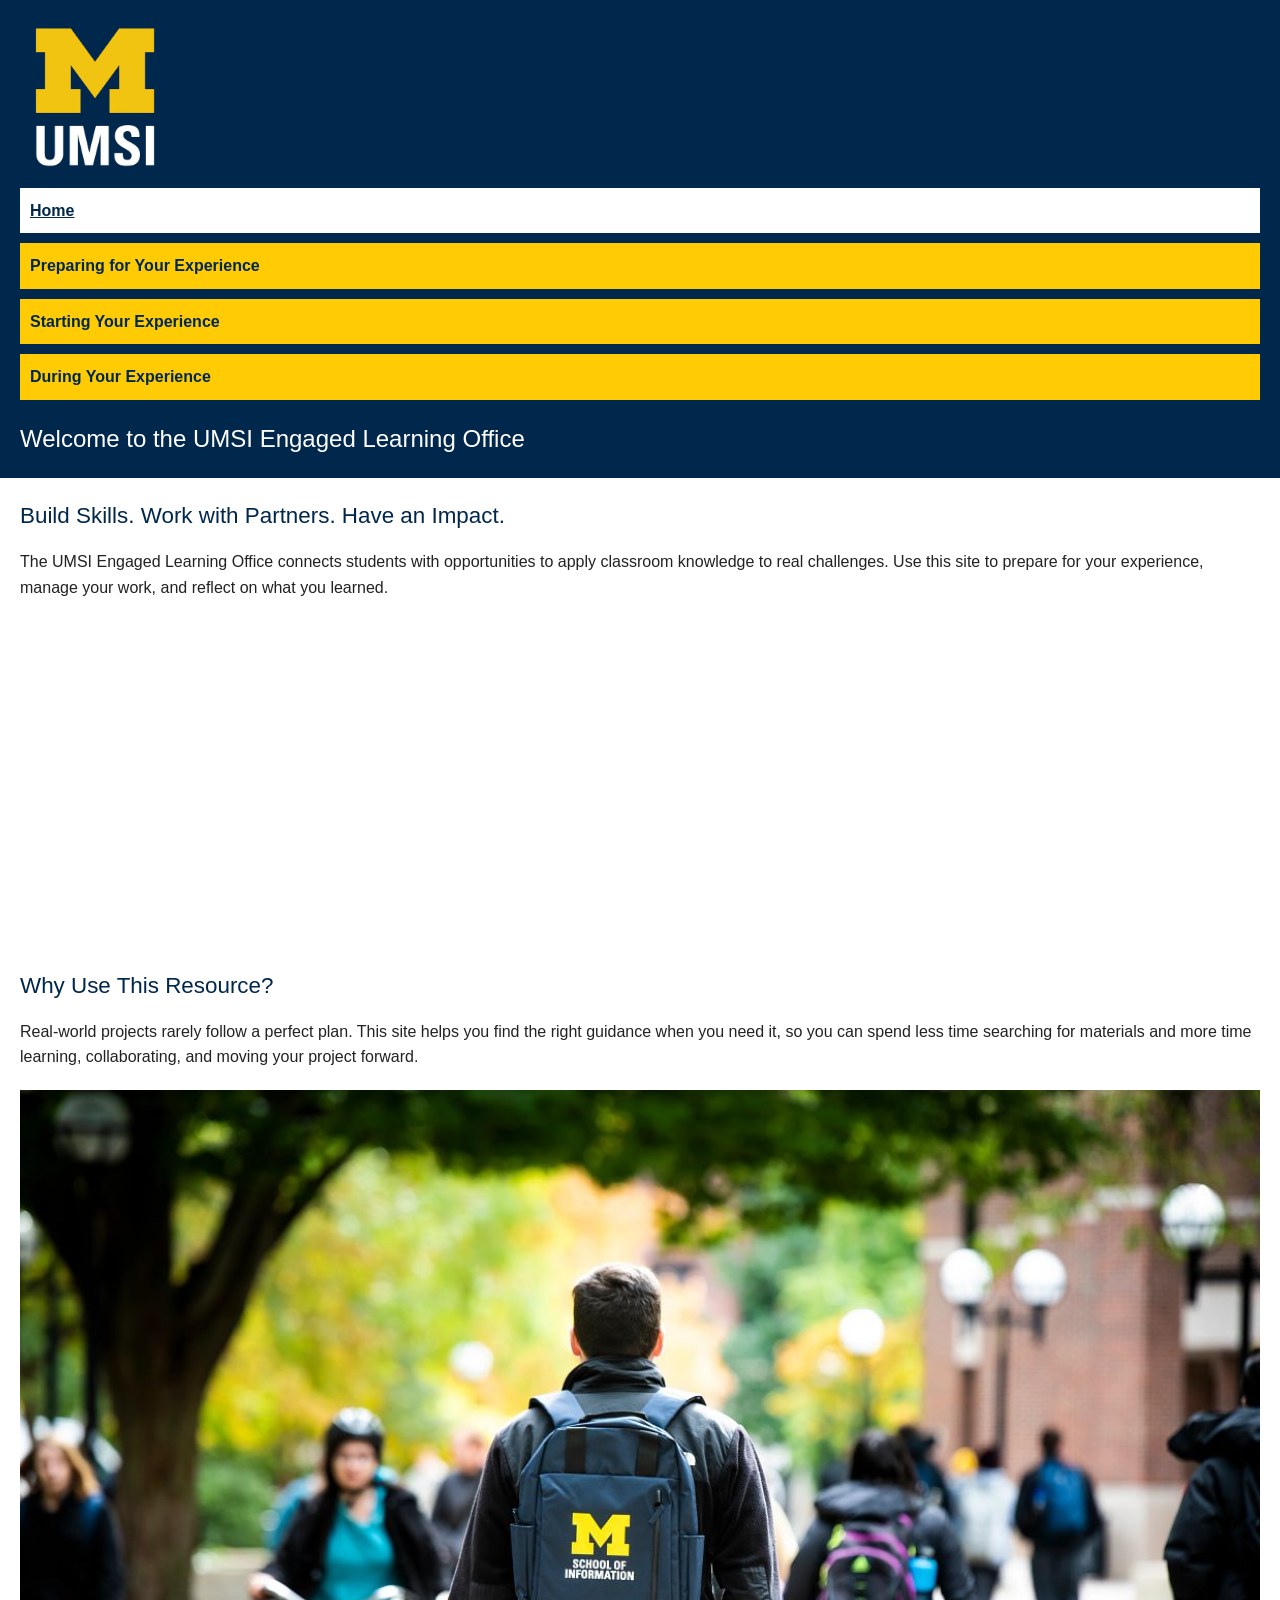
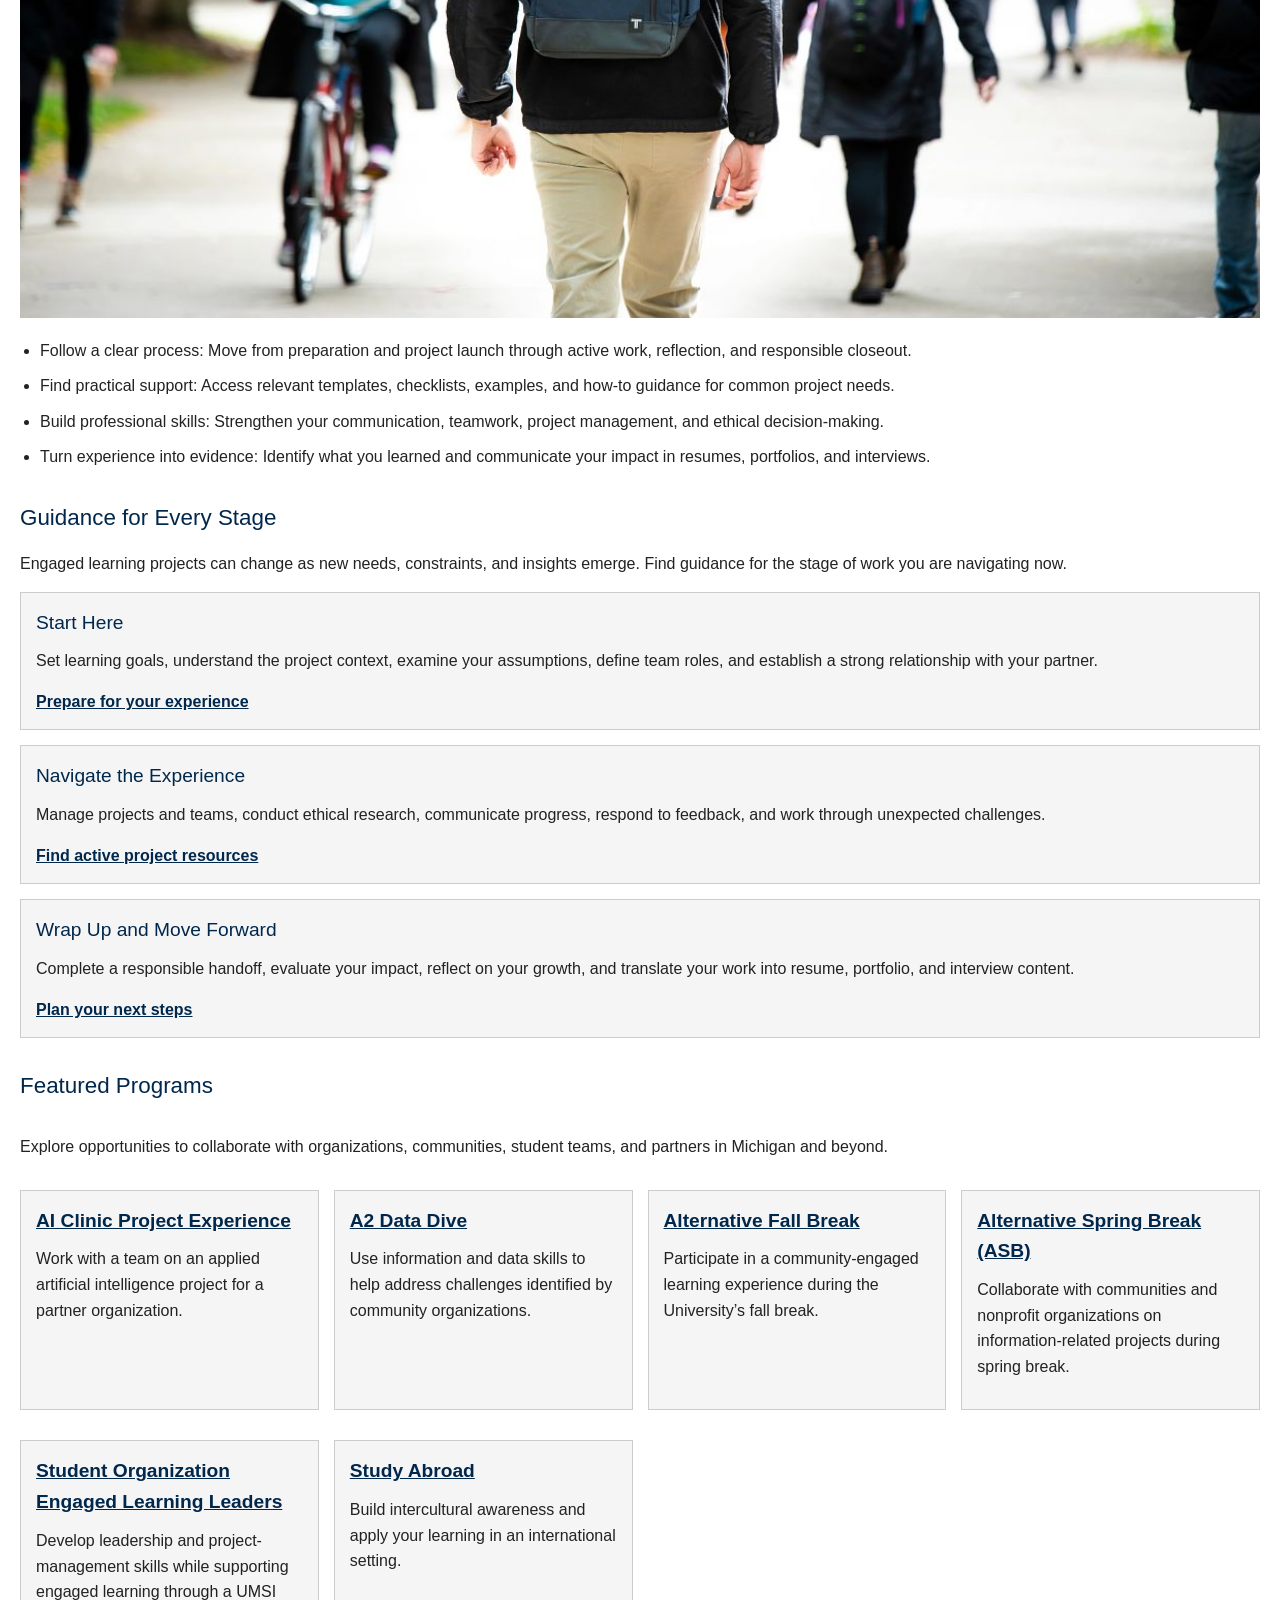
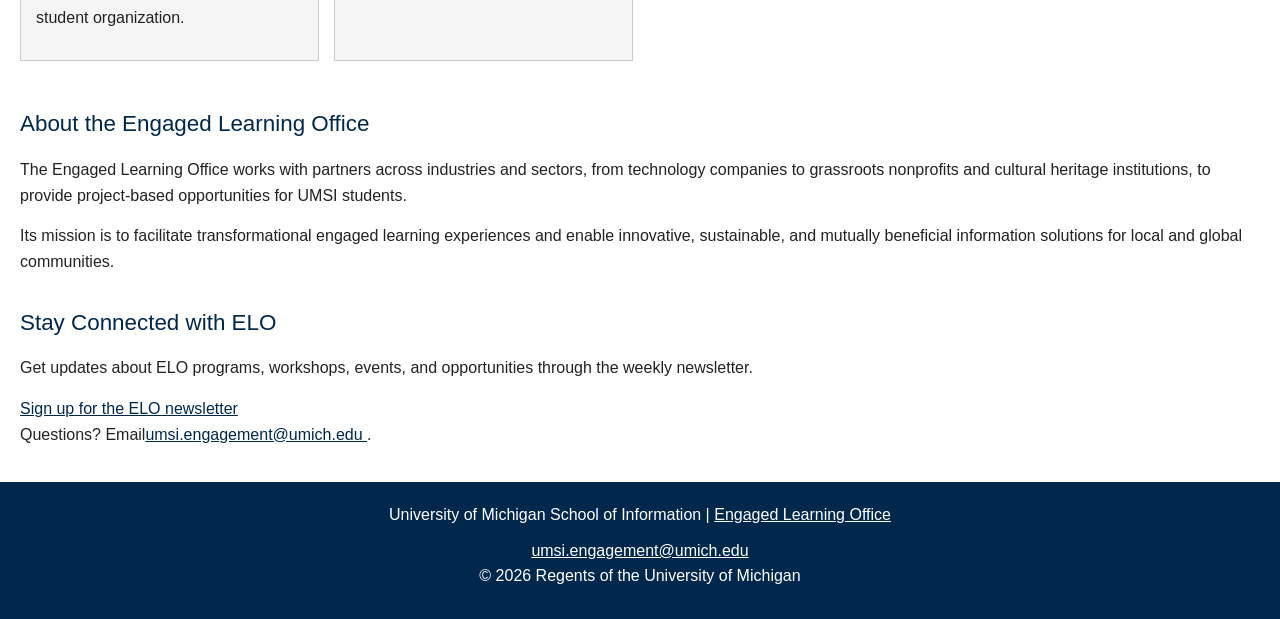
<file: index.html>
<!DOCTYPE html>
<html lang="en">
<head>
    <meta charset="UTF-8">
    <meta name="viewport" content="width=device-width, initial-scale=1.0">
    <title>Engaged Learning Resources | UMSI</title>
    <link rel="stylesheet" href="html5reset.css">
  <link rel="stylesheet" href="style.css">


</head>
<body>

    <header>
  <a href = "#main">Skip to Main Content</a>
        <img src="images/UMSI_signature_vertical_informal_solidblue.jpg" alt="UMSI Logo">
        <nav>
            <ul>
                <li><a href="index.html" class="active" aria-current="page">Home</a></li>
                <li><a href = "prep.html">Preparing for Your Experience</a></li>
                <li><a href="start.html">Starting Your Experience</a></li>
                <li><a href="during.html">During Your Experience</a></li>
            </ul>
        </nav>
    <h1>Welcome to the UMSI Engaged Learning Office</h1>

    </header>
    <main id="main">
    <section>
      <h2>Build Skills. Work with Partners. Have an Impact.</h2>
      <p>
       The UMSI Engaged Learning Office connects students with opportunities to apply classroom knowledge to real challenges. Use this site to prepare for your experience, manage your work, and reflect on what you learned.
      </p>

      <iframe width="560" height="315" src="https://www.youtube.com/embed/81ZO9RfIJEQ?si=tBp82YWZMl1u7CVS" title="UMSI informational video" allow="accelerometer; autoplay; clipboard-write; encrypted-media; gyroscope; picture-in-picture; web-share" referrerpolicy="strict-origin-when-cross-origin" allowfullscreen></iframe>

    </section>

<section>
    <h2>Why Use This Resource?</h2>

    <p>Real-world projects rarely follow a perfect plan. This site helps you find the right guidance when you need it, so you can spend less time searching for materials and more time learning, collaborating, and moving your project forward.
    </p>
        <img src="images/UMSI_CampusFall_UMSIBackpack_02.jpg" alt="A student wears a UMSI backpack in fall on the drag.">
    <ul>
        <li><strong>Follow a clear process:</strong> Move from preparation and project launch through active work, reflection, and responsible closeout.</li>
        <li><strong>Find practical support:</strong> Access relevant templates, checklists, examples, and how-to guidance for common project needs.</li>
        <li><strong>Build professional skills:</strong> Strengthen your communication, teamwork, project management, and ethical decision-making.</li>
        <li><strong>Turn experience into evidence:</strong> Identify what you learned and communicate your impact in resumes, portfolios, and interviews.</li>
    </ul>
</section>

 <section>
    <h2>Guidance for Every Stage</h2>
    <p>Engaged learning projects can change as new needs, constraints, and insights emerge. Find guidance for the stage of work you are navigating <strong>now.</strong></p>
    <article>
      <h3>Start Here</h3>
      <p>Set learning goals, understand the project context, examine your assumptions, define team roles, and establish a strong relationship with your partner.</p>
      <a href="prep.html">Prepare for your experience</a>
    </article>

    <article>
      <h3>Navigate the Experience</h3>
      <p>Manage projects and teams, conduct ethical research, communicate progress, respond to feedback, and work through unexpected challenges.</p>
      <a href="during.html">Find active project resources</a>
    </article>

    <article>
      <h3>Wrap Up and Move Forward</h3>
      <p>Complete a responsible handoff, evaluate your impact, reflect on your growth, and translate your work into resume, portfolio, and interview content.</p>
      <a href="https://www.si.umich.edu/programs/engaged-learning/about-engaged-learning-office">Plan your next steps</a>
    </article>
  </section>

   <section class="programs">
    <h2>Featured Programs</h2>
    <p>Explore opportunities to collaborate with organizations, communities, student teams, and partners in Michigan and beyond.</p>
    <article>
    <h3><a href="https://mcompass.umich.edu/_portal/tds-program-brochure?programid=12810">AI Clinic Project Experience</a></h3>
    <p>Work with a team on an applied artificial intelligence project for a partner organization.</p>
    </article>

    <article>
    <h3><a href="https://mcompass.umich.edu/_portal/tds-program-brochure?programid=12556">A2 Data Dive</a></h3>
    <p>Use information and data skills to help address challenges identified by community organizations.</p>
    </article>

     <article>
      <h3><a href="https://mcompass.umich.edu/_portal/tds-program-brochure?programid=11297">Alternative Fall Break</a></h3>
      <p>Participate in a community-engaged learning experience during the University’s fall break.</p>
    </article>

    <article>
      <h3><a href="https://mcompass.umich.edu/_portal/tds-program-brochure?programid=10621">Alternative Spring Break (ASB)</a></h3>
       <p>Collaborate with communities and nonprofit organizations on information-related projects during spring break.</p>
    </article>

    <article>
      <h3><a href="https://mcompass.umich.edu/_portal/tds-program-brochure?programid=12294">Student Organization Engaged Learning Leaders</a></h3>
       <p>Develop leadership and project-management skills while supporting engaged learning through a UMSI student organization.</p>
    </article>

    <article>
      <h3><a href="https://www.si.umich.edu/student-life/study-abroad">Study Abroad</a></h3>
      <p>Build intercultural awareness and apply your learning in an international setting. </p>
    </article>
   </section>
  <section>
    <h2>About the Engaged Learning Office</h2>
    <p>The Engaged Learning Office works with partners across industries and sectors, from technology companies to grassroots nonprofits and cultural heritage institutions, to provide project-based opportunities for UMSI students.</p>
    <p>Its mission is to facilitate transformational engaged learning experiences and enable innovative, sustainable, and mutually beneficial information solutions for local and global communities.</p>
  </section>
  <aside>
    <h2>Stay Connected with ELO</h2>
    <p>Get updates about ELO programs, workshops, events, and opportunities through the weekly newsletter.</p>
    <div>
       <a href="https://umsi.info/elo-newsletter"> Sign up for the ELO newsletter</a>
    </div>
    <p>Questions? Email<a href="mailto:umsi.engagement@umich.edu">umsi.engagement@umich.edu </a>.</p>
  </aside>


        <!-- Content taken & modified from UMGPT with the prompt, "Write me a webpage of intro content to help meet the following requirements - this is for the home page": and then pasted in the client objectives & project requirements"
        UMGPT. (2026). UMGPT ( GPT-5.6 Sol September 7th version) [Large language model]. -->
    </main>
    <footer>
        <p>University of Michigan School of Information | <a href="https://www.si.umich.edu/programs/engaged-learning/about-engaged-learning-office">Engaged Learning Office </a></p>
      <address>
        <a href="mailto:umsi.engagement@umich.edu">umsi.engagement@umich.edu</a>
      </address>
      <p>&copy; 2026 Regents of the University of Michigan</p>
    </footer>
</body>
</html>
</file>
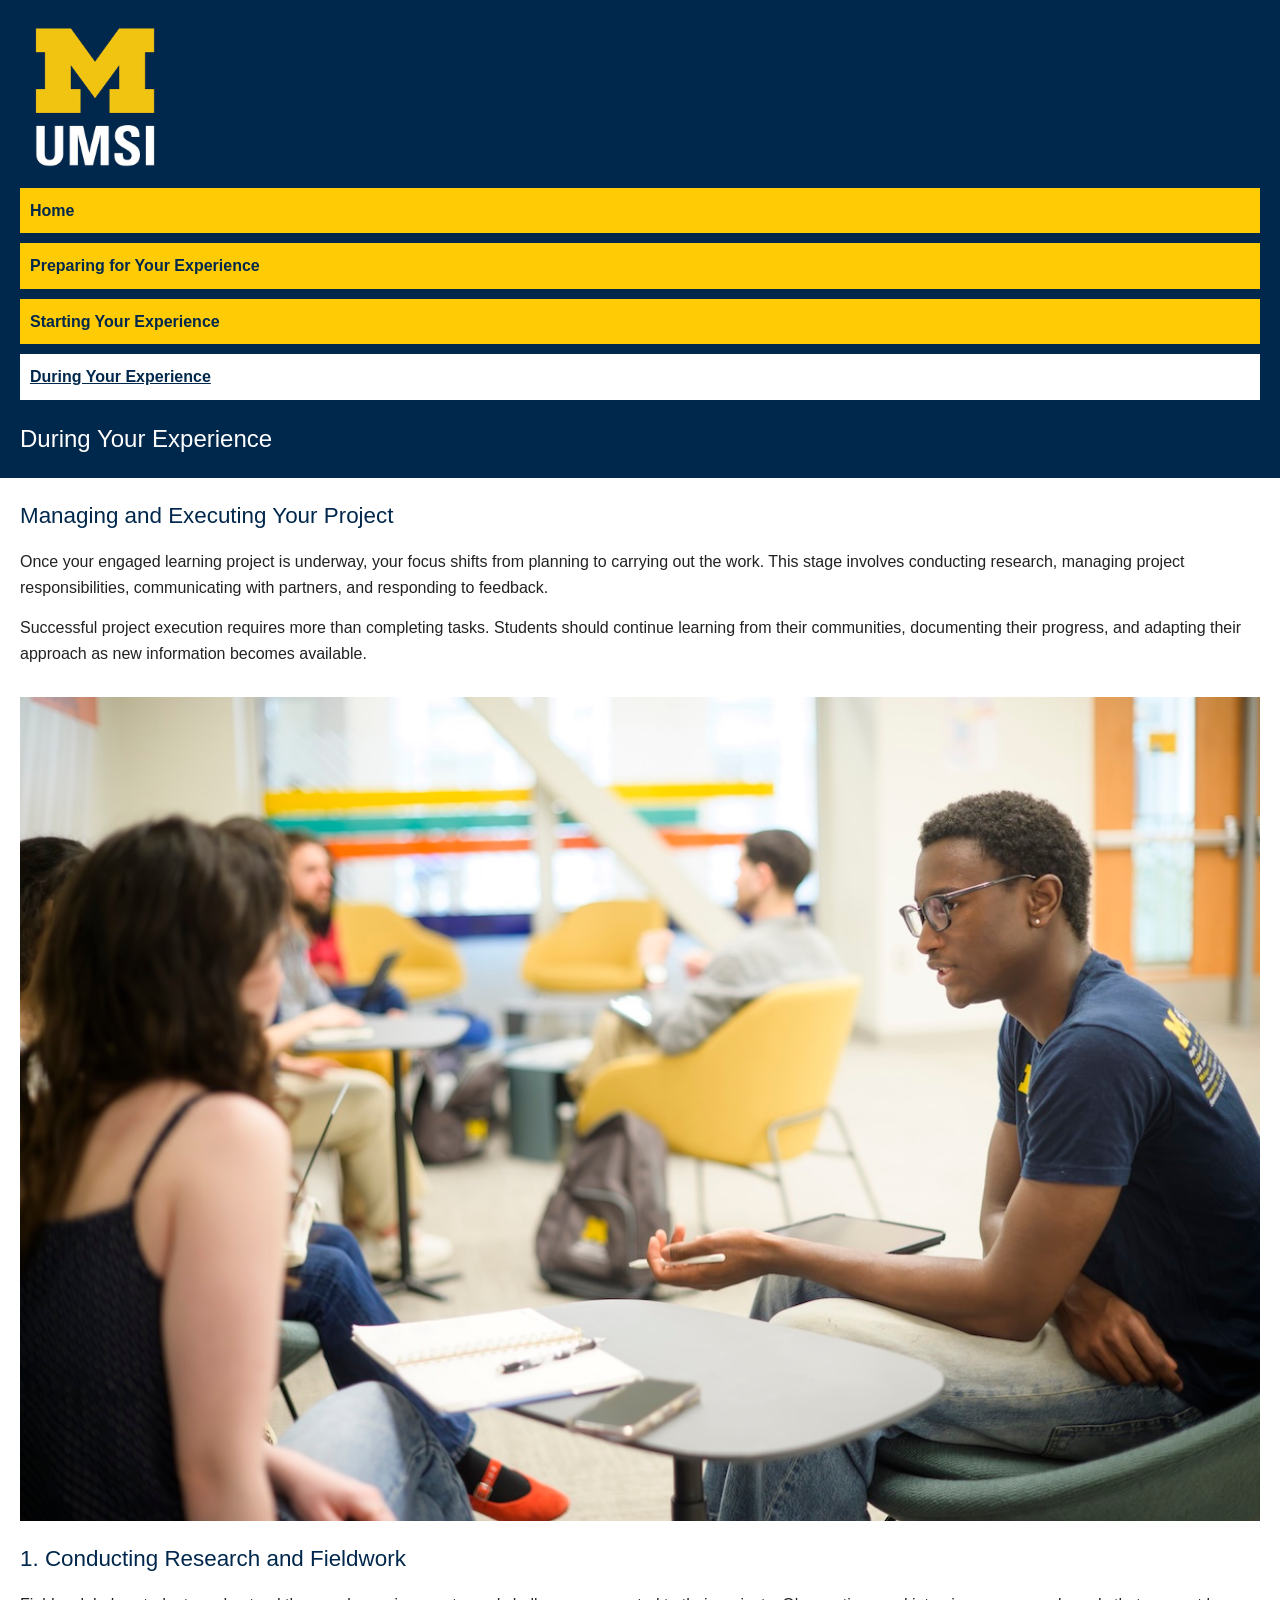
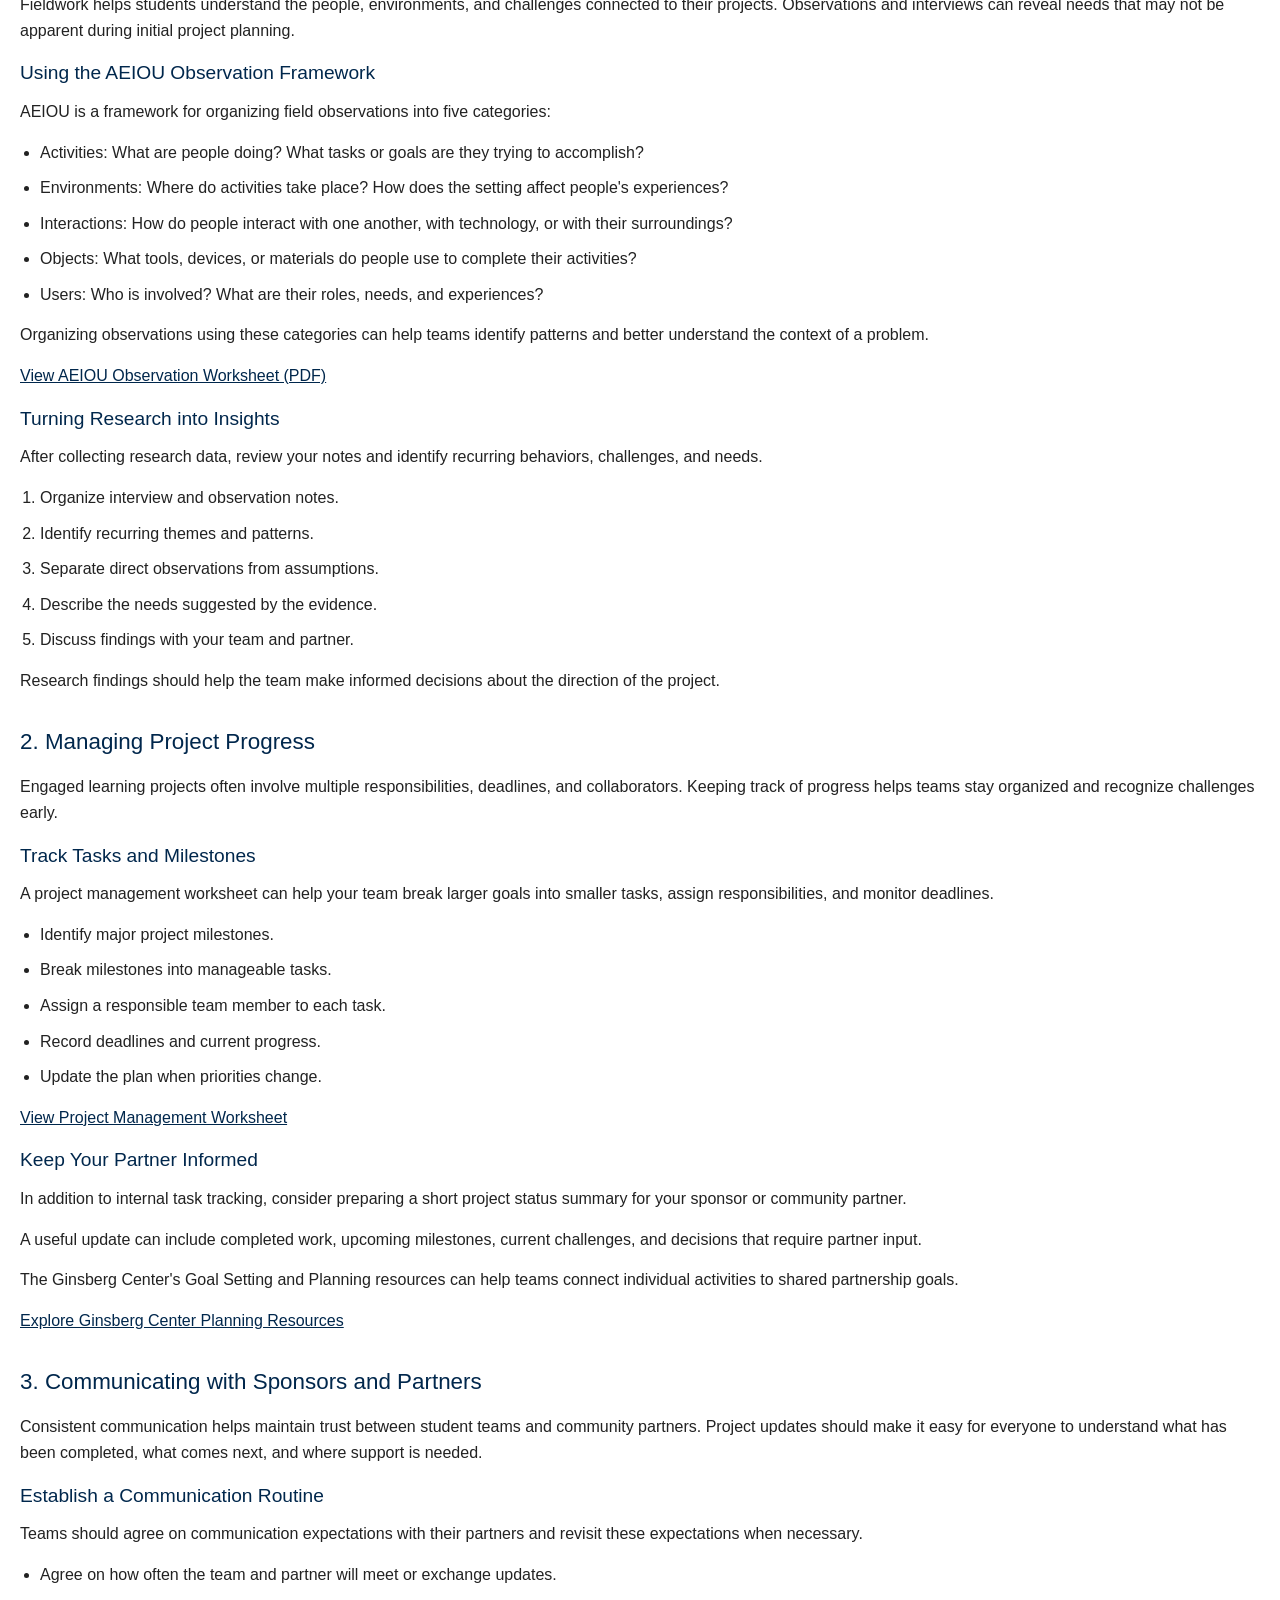
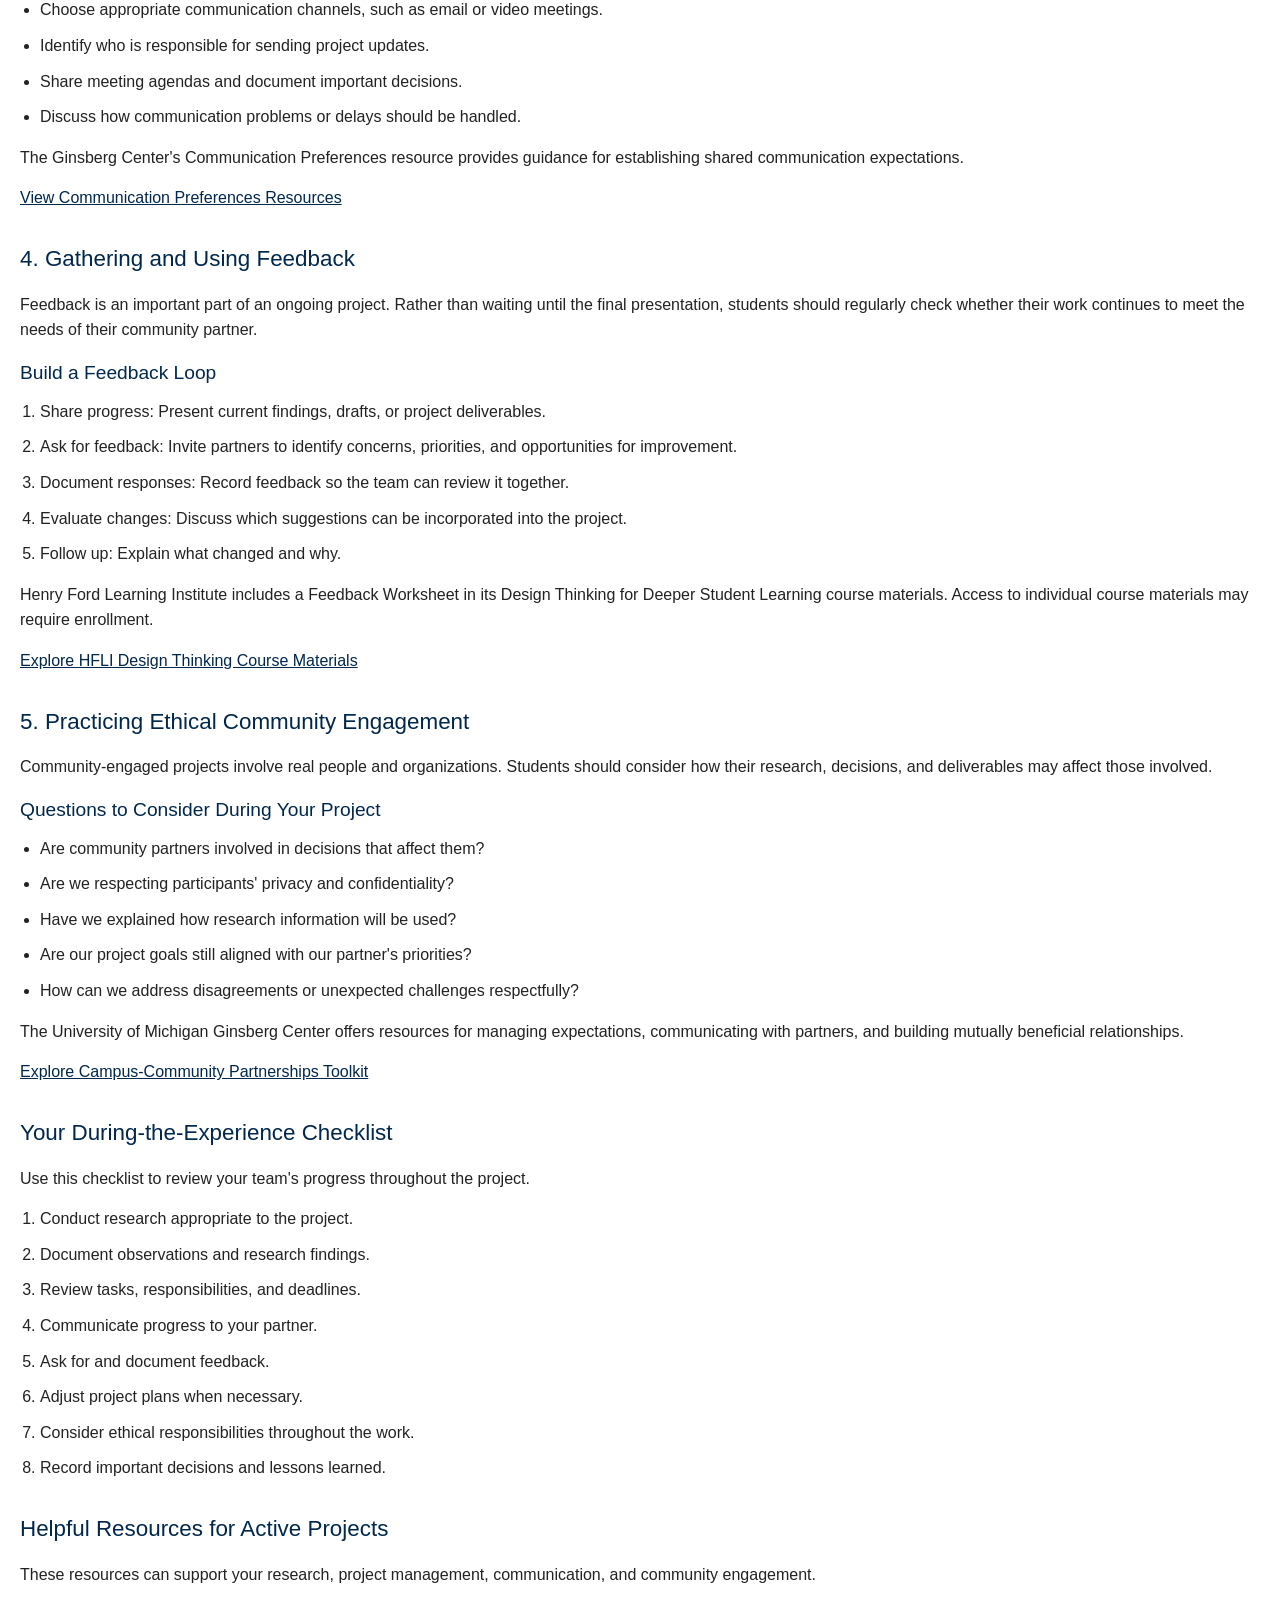
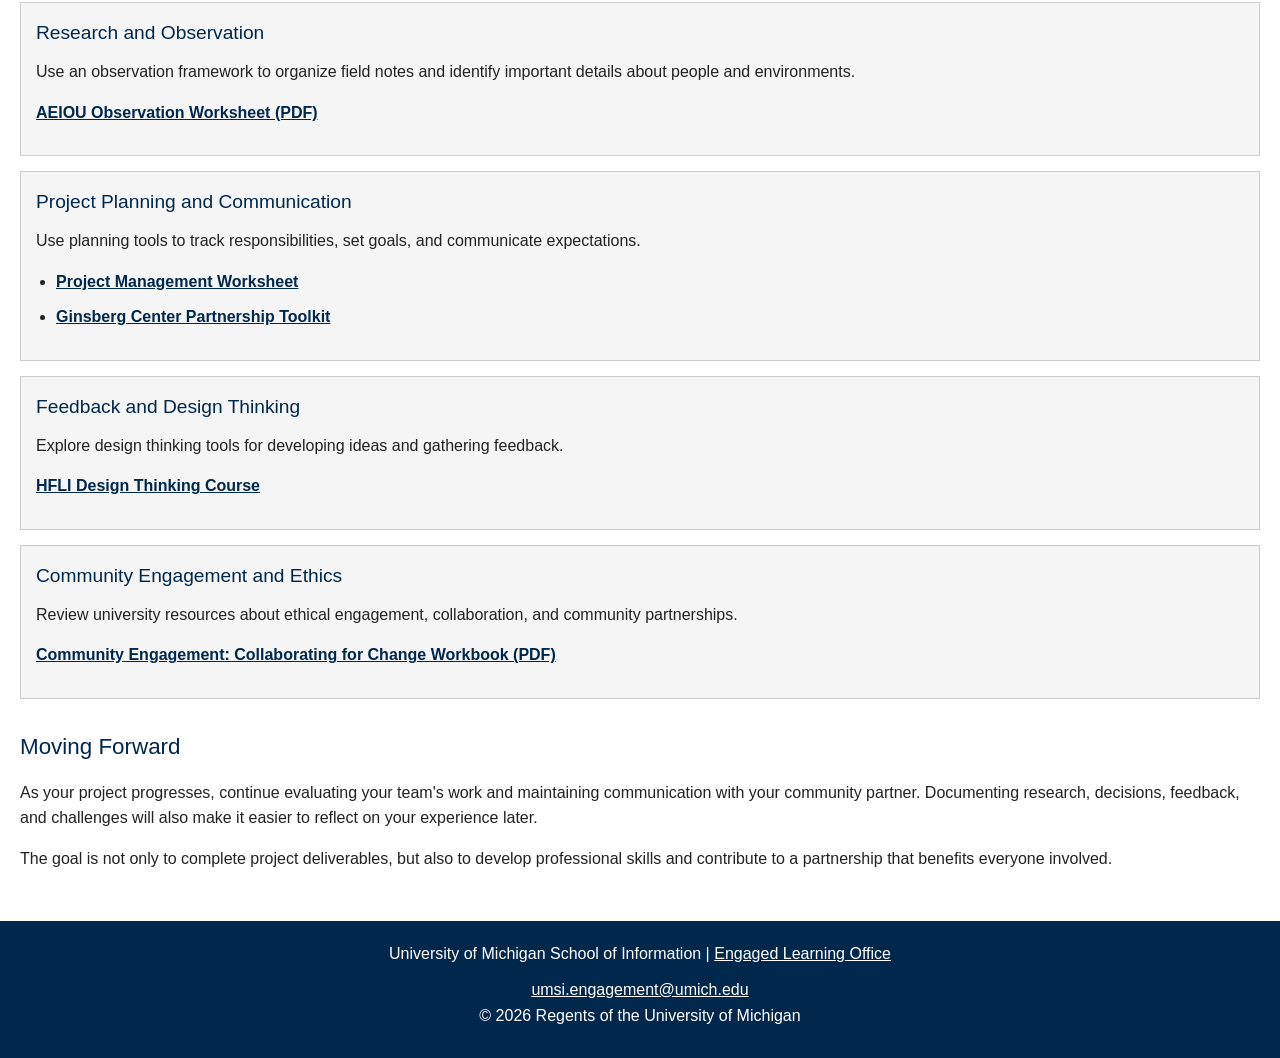
<file: during.html>
<!DOCTYPE html>
<html lang="en">

<head>
    <meta charset="UTF-8">
    <meta name="viewport" content="width=device-width, initial-scale=1.0">

    <title>During Your Experience | UMSI</title>

    <link rel="stylesheet" href="html5reset.css">
    <link rel="stylesheet" href="style.css">
</head>

<body>

    <header>
        <a href="#main">Skip to Main Content</a>

        <img src="images/UMSI_signature_vertical_informal_solidblue.jpg"
             alt="University of Michigan School of Information logo">

        <nav aria-label="Main navigation">
            <ul>
                <li>
                    <a href="index.html">Home</a>
                </li>
                <li>
                    <a href="prep.html">Preparing for Your Experience</a>
                </li>
                <li>
                    <a href="start.html">Starting Your Experience</a>
                </li>
                <li>
                    <a href="during.html" class="active" aria-current="page">
                        During Your Experience
                    </a>
                </li>
            </ul>
        </nav>

        <h1>During Your Experience</h1>
    </header>

    <main id="main">

        <!-- Introduction -->

        <section>
            <h2>Managing and Executing Your Project</h2>

            <p>
                Once your engaged learning project is underway,
                your focus shifts from planning to carrying out
                the work. This stage involves conducting research,
                managing project responsibilities, communicating
                with partners, and responding to feedback.
            </p>

            <p>
                Successful project execution requires more than
                completing tasks. Students should continue
                learning from their communities, documenting
                their progress, and adapting their approach
                as new information becomes available.
            </p>
        </section>

<img src="images/UMSI_ViewbookMSI2026_25.jpg"
     alt="Two students discussing a project at a table in a collaborative workspace">

        <!-- Fieldwork -->

        <section>
            <h2>1. Conducting Research and Fieldwork</h2>

            <p>
                Fieldwork helps students understand the people,
                environments, and challenges connected to their
                projects. Observations and interviews can reveal
                needs that may not be apparent during initial
                project planning.
            </p>

            <h3>Using the AEIOU Observation Framework</h3>

            <p>
                AEIOU is a framework for organizing field
                observations into five categories:
            </p>

            <ul>
                <li>
                    <strong>Activities:</strong>
                    What are people doing? What tasks or goals
                    are they trying to accomplish?
                </li>

                <li>
                    <strong>Environments:</strong>
                    Where do activities take place? How does
                    the setting affect people's experiences?
                </li>

                <li>
                    <strong>Interactions:</strong>
                    How do people interact with one another,
                    with technology, or with their surroundings?
                </li>

                <li>
                    <strong>Objects:</strong>
                    What tools, devices, or materials do people
                    use to complete their activities?
                </li>

                <li>
                    <strong>Users:</strong>
                    Who is involved? What are their roles,
                    needs, and experiences?
                </li>
            </ul>

            <p>
                Organizing observations using these categories
                can help teams identify patterns and better
                understand the context of a problem.
            </p>

            <p>
                <a href="https://www.cse.org.uk/downloads/file/AEIOU-worksheet.pdf">
                    View AEIOU Observation Worksheet (PDF)
                </a>
            </p>

            <h3>Turning Research into Insights</h3>

            <p>
                After collecting research data, review your
                notes and identify recurring behaviors,
                challenges, and needs.
            </p>

            <ol>
                <li>Organize interview and observation notes.</li>
                <li>Identify recurring themes and patterns.</li>
                <li>Separate direct observations from assumptions.</li>
                <li>Describe the needs suggested by the evidence.</li>
                <li>Discuss findings with your team and partner.</li>
            </ol>

            <p>
                Research findings should help the team make
                informed decisions about the direction
                of the project.
            </p>
        </section>


        <!-- Project Management -->

        <section>
            <h2>2. Managing Project Progress</h2>

            <p>
                Engaged learning projects often involve multiple
                responsibilities, deadlines, and collaborators.
                Keeping track of progress helps teams stay
                organized and recognize challenges early.
            </p>

            <h3>Track Tasks and Milestones</h3>

            <p>
                A project management worksheet can help your
                team break larger goals into smaller tasks,
                assign responsibilities, and monitor deadlines.
            </p>

            <ul>
                <li>Identify major project milestones.</li>
                <li>Break milestones into manageable tasks.</li>
                <li>Assign a responsible team member to each task.</li>
                <li>Record deadlines and current progress.</li>
                <li>Update the plan when priorities change.</li>
            </ul>

            <p>
                <a href="https://docs.google.com/document/d/1twc-7TYWmb_PNrOBiDI1NuJqJAuhluTICr22GRd_NLc/edit">
                    View Project Management Worksheet
                </a>
            </p>

            <h3>Keep Your Partner Informed</h3>

            <p>
                In addition to internal task tracking, consider
                preparing a short project status summary for
                your sponsor or community partner.
            </p>

            <p>
                A useful update can include completed work,
                upcoming milestones, current challenges,
                and decisions that require partner input.
            </p>

            <p>
                The Ginsberg Center's Goal Setting and Planning
                resources can help teams connect individual
                activities to shared partnership goals.
            </p>

            <p>
                <a href="https://ginsberg.umich.edu/article/campus-community-partnerships-toolkit">
                    Explore Ginsberg Center Planning Resources
                </a>
            </p>
        </section>


        <!-- Communication -->

        <section>
            <h2>3. Communicating with Sponsors and Partners</h2>

            <p>
                Consistent communication helps maintain trust
                between student teams and community partners.
                Project updates should make it easy for everyone
                to understand what has been completed,
                what comes next, and where support is needed.
            </p>

            <h3>Establish a Communication Routine</h3>

            <p>
                Teams should agree on communication expectations
                with their partners and revisit these
                expectations when necessary.
            </p>

            <ul>
                <li>
                    Agree on how often the team and partner
                    will meet or exchange updates.
                </li>
                <li>
                    Choose appropriate communication channels,
                    such as email or video meetings.
                </li>
                <li>
                    Identify who is responsible for
                    sending project updates.
                </li>
                <li>
                    Share meeting agendas and document
                    important decisions.
                </li>
                <li>
                    Discuss how communication problems
                    or delays should be handled.
                </li>
            </ul>

            <p>
                The Ginsberg Center's Communication Preferences
                resource provides guidance for establishing
                shared communication expectations.
            </p>

            <p>
                <a href="https://ginsberg.umich.edu/article/campus-community-partnerships-toolkit">
                    View Communication Preferences Resources
                </a>
            </p>
        </section>


        <!-- Feedback -->

        <section>
            <h2>4. Gathering and Using Feedback</h2>

            <p>
                Feedback is an important part of an ongoing
                project. Rather than waiting until the final
                presentation, students should regularly
                check whether their work continues to meet
                the needs of their community partner.
            </p>

            <h3>Build a Feedback Loop</h3>

            <ol>
                <li>
                    <strong>Share progress:</strong>
                    Present current findings, drafts,
                    or project deliverables.
                </li>

                <li>
                    <strong>Ask for feedback:</strong>
                    Invite partners to identify concerns,
                    priorities, and opportunities for improvement.
                </li>

                <li>
                    <strong>Document responses:</strong>
                    Record feedback so the team can
                    review it together.
                </li>

                <li>
                    <strong>Evaluate changes:</strong>
                    Discuss which suggestions can be
                    incorporated into the project.
                </li>

                <li>
                    <strong>Follow up:</strong>
                    Explain what changed and why.
                </li>
            </ol>

            <p>
                Henry Ford Learning Institute includes a
                Feedback Worksheet in its Design Thinking
                for Deeper Student Learning course materials.
                Access to individual course materials
                may require enrollment.
            </p>

            <p>
                <a href="https://learn.hfli.org/course/dtfordsljune2025">
                    Explore HFLI Design Thinking Course Materials
                </a>
            </p>
        </section>


        <!-- Ethics -->

        <section>
            <h2>5. Practicing Ethical Community Engagement</h2>

            <p>
                Community-engaged projects involve real people
                and organizations. Students should consider
                how their research, decisions, and deliverables
                may affect those involved.
            </p>

            <h3>Questions to Consider During Your Project</h3>

            <ul>
                <li>
                    Are community partners involved
                    in decisions that affect them?
                </li>
                <li>
                    Are we respecting participants'
                    privacy and confidentiality?
                </li>
                <li>
                    Have we explained how research
                    information will be used?
                </li>
                <li>
                    Are our project goals still aligned
                    with our partner's priorities?
                </li>
                <li>
                    How can we address disagreements
                    or unexpected challenges respectfully?
                </li>
            </ul>

            <p>
                The University of Michigan Ginsberg Center
                offers resources for managing expectations,
                communicating with partners, and building
                mutually beneficial relationships.
            </p>

            <p>
                <a href="https://ginsberg.umich.edu/article/campus-community-partnerships-toolkit">
                    Explore Campus-Community Partnerships Toolkit
                </a>
            </p>
        </section>


        <!-- Checklist -->

        <section>
            <h2>Your During-the-Experience Checklist</h2>

            <p>
                Use this checklist to review your team's
                progress throughout the project.
            </p>

            <ol>
                <li>Conduct research appropriate to the project.</li>
                <li>Document observations and research findings.</li>
                <li>Review tasks, responsibilities, and deadlines.</li>
                <li>Communicate progress to your partner.</li>
                <li>Ask for and document feedback.</li>
                <li>Adjust project plans when necessary.</li>
                <li>Consider ethical responsibilities throughout the work.</li>
                <li>Record important decisions and lessons learned.</li>
            </ol>
        </section>


        <!-- Resources -->

        <section>
            <h2>Helpful Resources for Active Projects</h2>

            <p>
                These resources can support your research,
                project management, communication,
                and community engagement.
            </p>

            <article>
                <h3>Research and Observation</h3>

                <p>
                    Use an observation framework to organize
                    field notes and identify important
                    details about people and environments.
                </p>

                <p>
                    <a href="https://www.cse.org.uk/downloads/file/AEIOU-worksheet.pdf">
                        AEIOU Observation Worksheet (PDF)
                    </a>
                </p>
            </article>

            <article>
                <h3>Project Planning and Communication</h3>

                <p>
                    Use planning tools to track responsibilities,
                    set goals, and communicate expectations.
                </p>

                <ul>
                    <li>
                        <a href="https://docs.google.com/document/d/1twc-7TYWmb_PNrOBiDI1NuJqJAuhluTICr22GRd_NLc/edit">
                            Project Management Worksheet
                        </a>
                    </li>

                    <li>
                        <a href="https://ginsberg.umich.edu/article/campus-community-partnerships-toolkit">
                            Ginsberg Center Partnership Toolkit
                        </a>
                    </li>
                </ul>
            </article>

            <article>
                <h3>Feedback and Design Thinking</h3>

                <p>
                    Explore design thinking tools for
                    developing ideas and gathering feedback.
                </p>

                <p>
                    <a href="https://learn.hfli.org/course/dtfordsljune2025">
                        HFLI Design Thinking Course
                    </a>
                </p>
            </article>

            <article>
                <h3>Community Engagement and Ethics</h3>

                <p>
                    Review university resources about
                    ethical engagement, collaboration,
                    and community partnerships.
                </p>

                <p>
                    <a href="https://courses.edx.org/assets/courseware/v1/e7a48a9588bb4534c7f87faffa46855e/asset-v1%3AMichiganX%2BCommunityX%2B2T2018%2Btype%40asset%2Bblock/Workbook_Final.pdf">
                        Community Engagement: Collaborating for Change Workbook (PDF)
                    </a>
                </p>
            </article>
        </section>


        <!-- Moving Forward -->

        <section>
            <h2>Moving Forward</h2>

            <p>
                As your project progresses, continue
                evaluating your team's work and maintaining
                communication with your community partner.
                Documenting research, decisions, feedback,
                and challenges will also make it easier
                to reflect on your experience later.
            </p>

            <p>
                The goal is not only to complete project
                deliverables, but also to develop professional
                skills and contribute to a partnership
                that benefits everyone involved.
            </p>
        </section>


        <!--
        Content based on the supplied Phase 3:
        Managing & Executing in the Field outline.

        Additional sources:
        Ginsberg Center Campus-Community Partnerships Toolkit
        HFLI Design Thinking for Deeper Student Learning
        AEIOU Design Thinking Worksheet
        UMSI ELO Project Management Worksheet
        Community Engagement: Collaborating for Change Workbook

        ChatGPT assisted with source research,
        content organization, wording, and HTML structure.
        -->

    </main>


    <footer>
        <p>
            University of Michigan School of Information |
            <a href="https://www.si.umich.edu/programs/engaged-learning/about-engaged-learning-office">
                Engaged Learning Office
            </a>
        </p>

        <address>
            <a href="mailto:umsi.engagement@umich.edu">
                umsi.engagement@umich.edu
            </a>
        </address>

        <p>
            &copy; 2026 Regents of the University of Michigan
        </p>
    </footer>

</body>
</html>
</file>
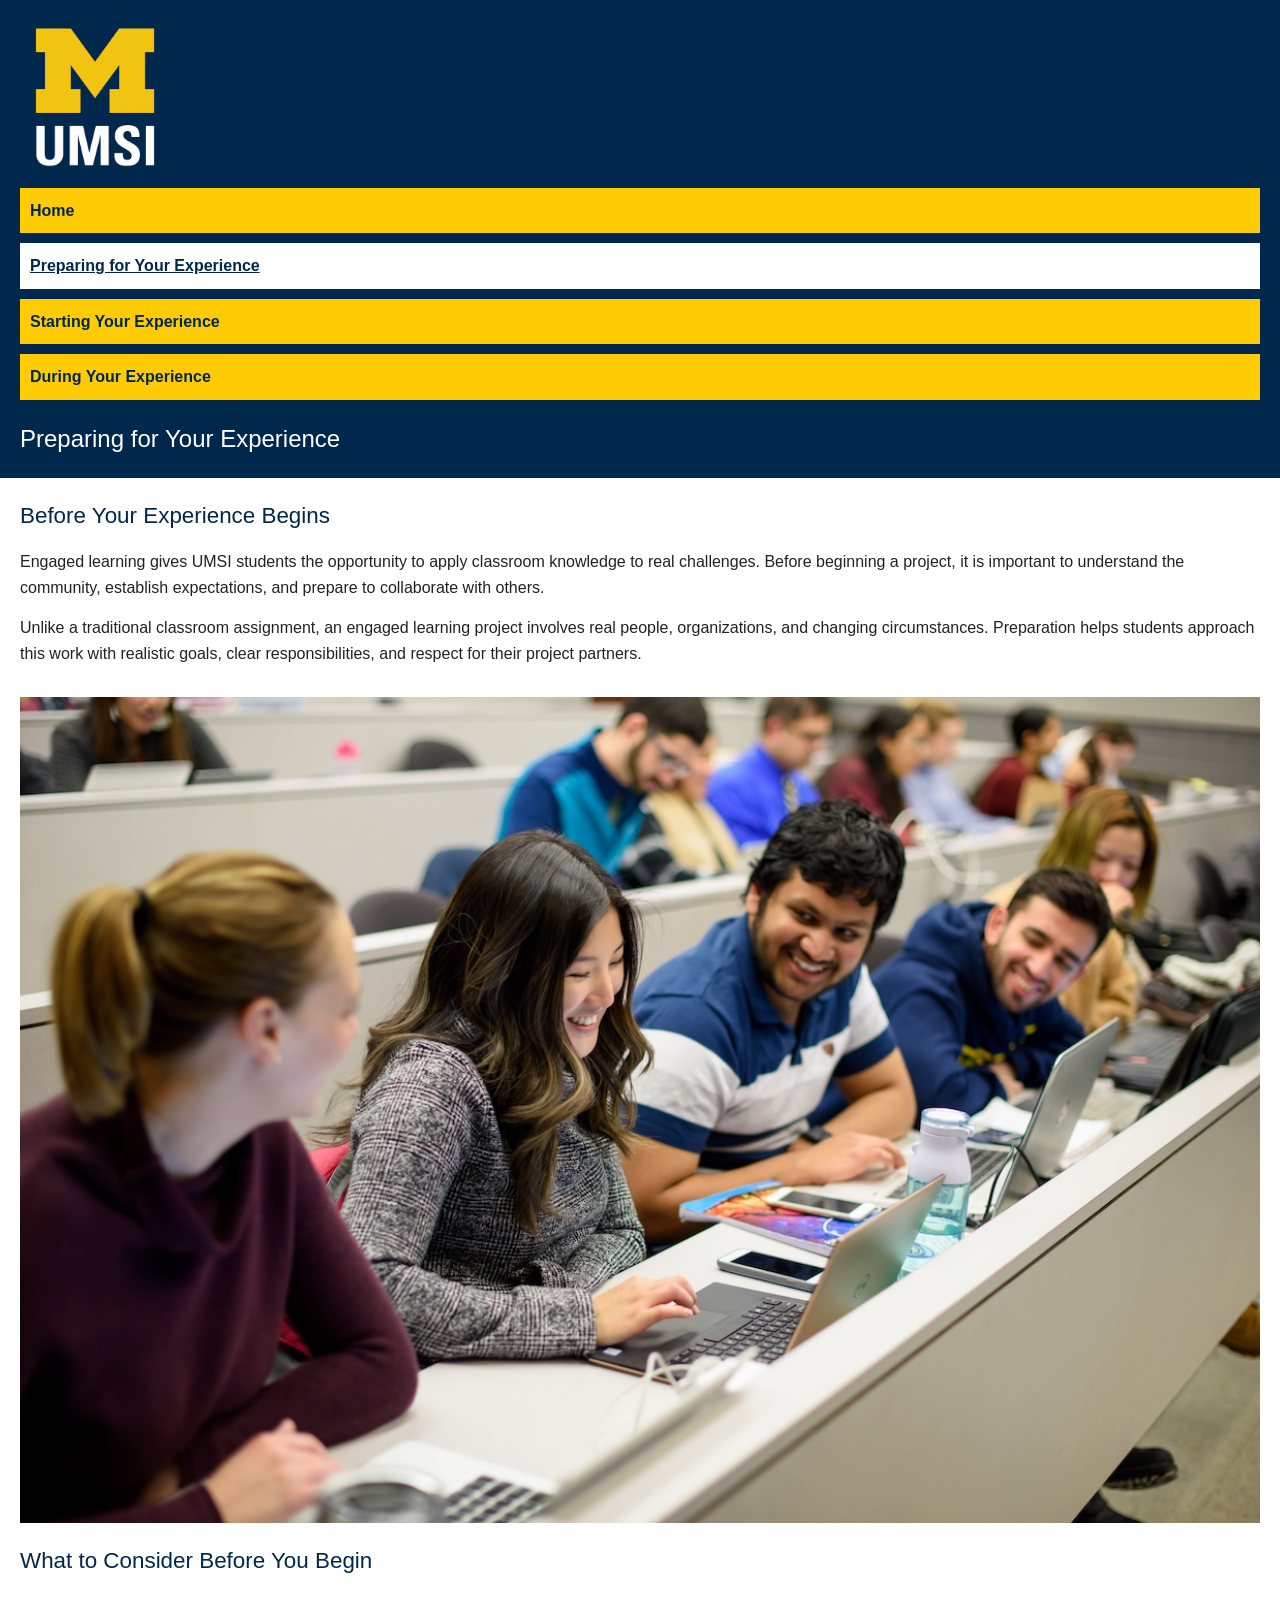
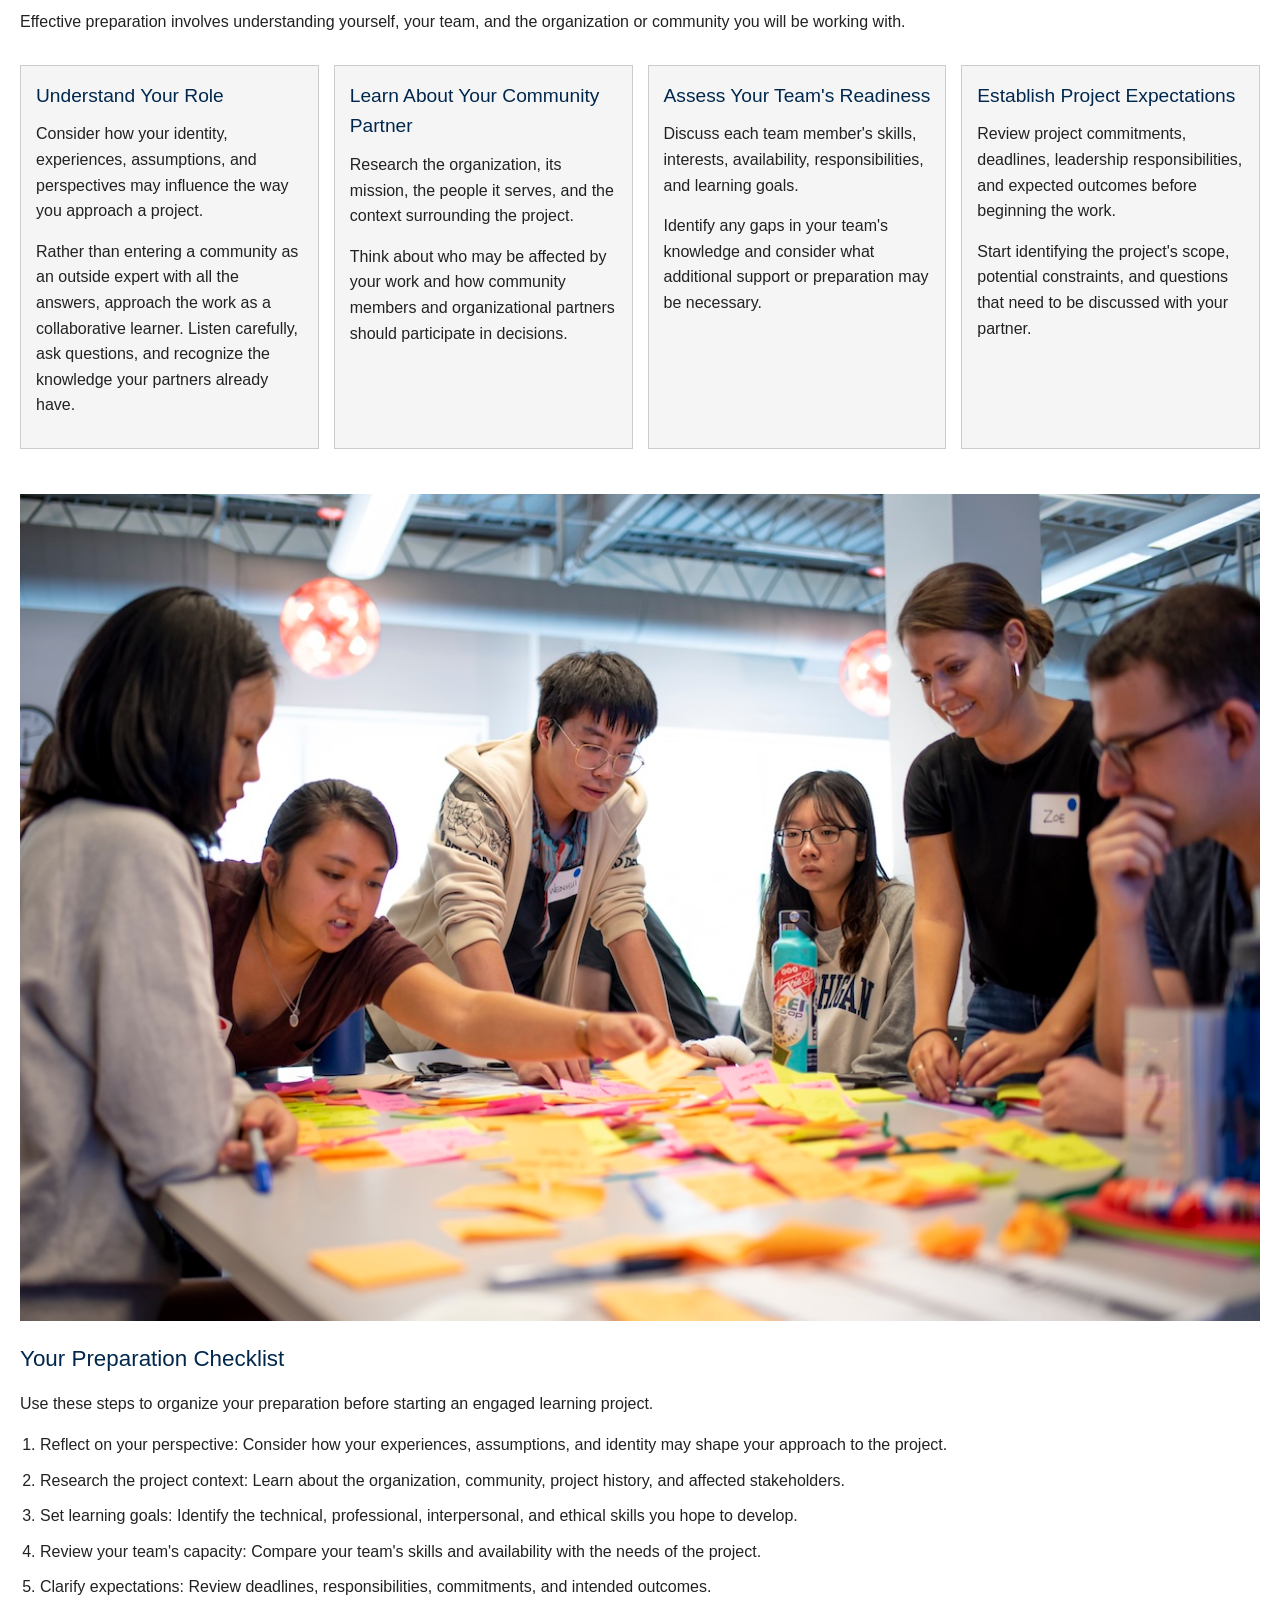
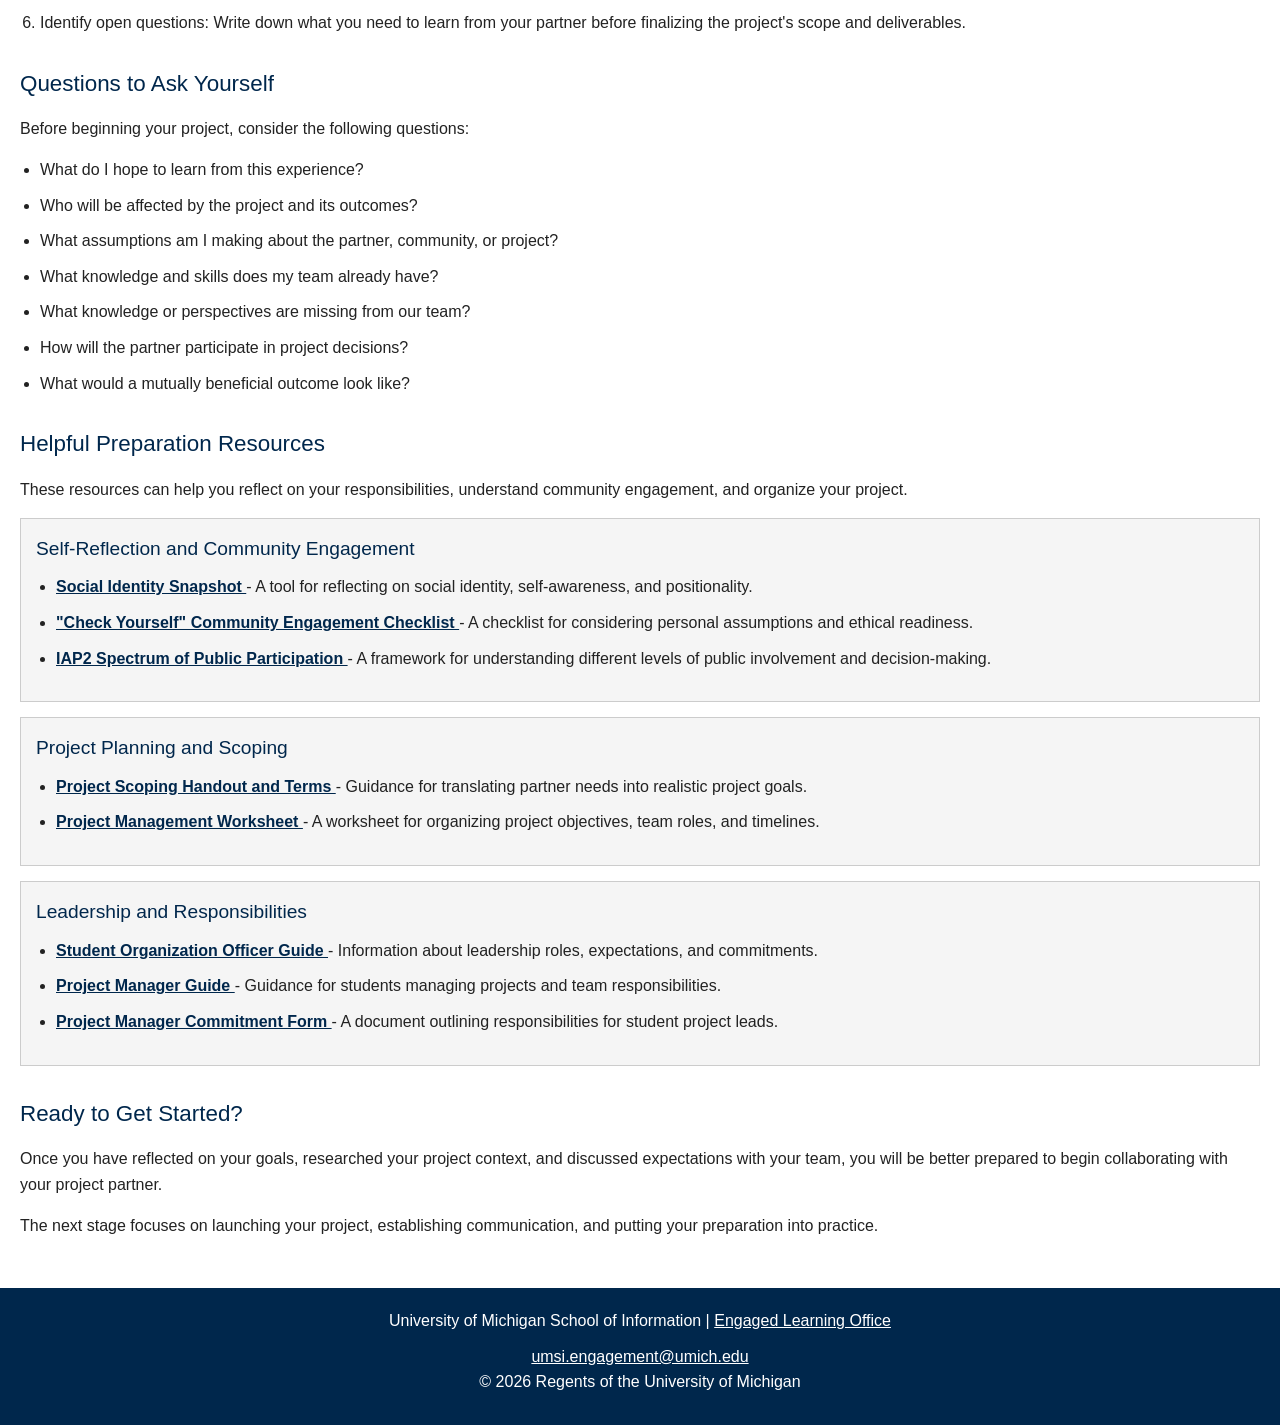
<file: prep.html>
<!DOCTYPE html>
<html lang="en">

<head>
    <meta charset="UTF-8">
    <meta name="viewport" content="width=device-width, initial-scale=1.0">
    <title>Preparing for Your Experience | UMSI</title>

    <link rel="stylesheet" href="html5reset.css">
    <link rel="stylesheet" href="style.css">
</head>

<body>

    <header>
        <a href="#main">Skip to Main Content</a>

        <img src="images/UMSI_signature_vertical_informal_solidblue.jpg"
             alt="University of Michigan School of Information logo">

        <nav aria-label="Main navigation">
            <ul>
                <li>
                    <a href="index.html">Home</a>
                </li>
                <li>
                    <a href="prep.html" class="active" aria-current="page">
                        Preparing for Your Experience
                    </a>
                </li>
                <li>
                    <a href="start.html">Starting Your Experience</a>
                </li>
                <li>
                    <a href="during.html">During Your Experience</a>
                </li>
            </ul>
        </nav>

        <h1>Preparing for Your Experience</h1>
    </header>

    <main id="main">

        <!-- Introduction -->

        <section>
            <h2>Before Your Experience Begins</h2>

            <p>
                Engaged learning gives UMSI students the opportunity
                to apply classroom knowledge to real challenges.
                Before beginning a project, it is important to
                understand the community, establish expectations,
                and prepare to collaborate with others.
            </p>

            <p>
                Unlike a traditional classroom assignment, an
                engaged learning project involves real people,
                organizations, and changing circumstances.
                Preparation helps students approach this work
                with realistic goals, clear responsibilities,
                and respect for their project partners.
            </p>
        </section>


<img src="images/UMSI_SI662_MHI_CLASSROOM_02.jpg"
     alt="University of Michigan students smiling and working together on laptops in a classroom">


        <!-- Preparation Topics -->

        <section class="preparation">

            <h2>What to Consider Before You Begin</h2>

            <p>
                Effective preparation involves understanding
                yourself, your team, and the organization or
                community you will be working with.
            </p>

            <article>
                <h3>Understand Your Role</h3>

                <p>
                    Consider how your identity, experiences,
                    assumptions, and perspectives may influence
                    the way you approach a project.
                </p>

                <p>
                    Rather than entering a community as an outside
                    expert with all the answers, approach the work
                    as a collaborative learner. Listen carefully,
                    ask questions, and recognize the knowledge
                    your partners already have.
                </p>
            </article>

            <article>
                <h3>Learn About Your Community Partner</h3>

                <p>
                    Research the organization, its mission,
                    the people it serves, and the context
                    surrounding the project.
                </p>

                <p>
                    Think about who may be affected by your
                    work and how community members and
                    organizational partners should participate
                    in decisions.
                </p>
            </article>

            <article>
                <h3>Assess Your Team's Readiness</h3>

                <p>
                    Discuss each team member's skills,
                    interests, availability, responsibilities,
                    and learning goals.
                </p>

                <p>
                    Identify any gaps in your team's knowledge
                    and consider what additional support or
                    preparation may be necessary.
                </p>
            </article>

            <article>
                <h3>Establish Project Expectations</h3>

                <p>
                    Review project commitments, deadlines,
                    leadership responsibilities, and expected
                    outcomes before beginning the work.
                </p>

                <p>
                    Start identifying the project's scope,
                    potential constraints, and questions
                    that need to be discussed with your partner.
                </p>
            </article>

        </section>

<img src="images/UMSI_DesignJam_GreatLakesWaterSafety_01.JPG"
     alt="UMSI students collaborating on a project using colorful sticky notes during a Design Jam">

        <!-- Preparation Checklist -->

        <section>

            <h2>Your Preparation Checklist</h2>

            <p>
                Use these steps to organize your preparation
                before starting an engaged learning project.
            </p>

            <ol>
                <li>
                    <strong>Reflect on your perspective:</strong>
                    Consider how your experiences, assumptions,
                    and identity may shape your approach to
                    the project.
                </li>

                <li>
                    <strong>Research the project context:</strong>
                    Learn about the organization, community,
                    project history, and affected stakeholders.
                </li>

                <li>
                    <strong>Set learning goals:</strong>
                    Identify the technical, professional,
                    interpersonal, and ethical skills you
                    hope to develop.
                </li>

                <li>
                    <strong>Review your team's capacity:</strong>
                    Compare your team's skills and availability
                    with the needs of the project.
                </li>

                <li>
                    <strong>Clarify expectations:</strong>
                    Review deadlines, responsibilities,
                    commitments, and intended outcomes.
                </li>

                <li>
                    <strong>Identify open questions:</strong>
                    Write down what you need to learn from
                    your partner before finalizing the
                    project's scope and deliverables.
                </li>
            </ol>

        </section>


        <!-- Reflection Questions -->

        <section>

            <h2>Questions to Ask Yourself</h2>

            <p>
                Before beginning your project, consider
                the following questions:
            </p>

            <ul>
                <li>
                    What do I hope to learn from this experience?
                </li>

                <li>
                    Who will be affected by the project and
                    its outcomes?
                </li>

                <li>
                    What assumptions am I making about the
                    partner, community, or project?
                </li>

                <li>
                    What knowledge and skills does my team
                    already have?
                </li>

                <li>
                    What knowledge or perspectives are missing
                    from our team?
                </li>

                <li>
                    How will the partner participate in
                    project decisions?
                </li>

                <li>
                    What would a mutually beneficial
                    outcome look like?
                </li>
            </ul>

        </section>


        <!-- Preparation Resources -->

        <section>

            <h2>Helpful Preparation Resources</h2>

            <p>
                These resources can help you reflect on
                your responsibilities, understand community
                engagement, and organize your project.
            </p>

            <article>
                <h3>Self-Reflection and Community Engagement</h3>

                <ul>
                    <li>
                        <a href="https://sites.lsa.umich.edu/equitable-teaching/social-identity-snapshot">
                            Social Identity Snapshot
                        </a>
                        - A tool for reflecting on social identity,
                        self-awareness, and positionality.
                    </li>

                    <li>
                        <a href="https://docs.google.com/document/d/1Qt9YeStVwDHjwJhOLAz42JSNQR2lFMurdUtxtdrGkuc/edit">
                            "Check Yourself" Community Engagement Checklist
                        </a>
                        - A checklist for considering personal
                        assumptions and ethical readiness.
                    </li>

                    <li>
                        <a href="https://drive.google.com/file/d/1zc1RNlrDxV51-muOERdDTnINQcquJpOA/view">
                            IAP2 Spectrum of Public Participation
                        </a>
                        - A framework for understanding different
                        levels of public involvement and
                        decision-making.
                    </li>
                </ul>
            </article>

            <article>
                <h3>Project Planning and Scoping</h3>

                <ul>
                    <li>
                        <a href="https://docs.google.com/document/d/1TrEDolwmOIlXgYgAP9VvlOGoYOwFfe6KxzZOgZSVYVw/edit">
                            Project Scoping Handout and Terms
                        </a>
                        - Guidance for translating partner needs
                        into realistic project goals.
                    </li>

                    <li>
                        <a href="https://docs.google.com/document/d/1twc-7TYWmb_PNrOBiDI1NuJqJAuhluTICr22GRd_NLc/edit">
                            Project Management Worksheet
                        </a>
                        - A worksheet for organizing project
                        objectives, team roles, and timelines.
                    </li>
                </ul>
            </article>

            <article>
                <h3>Leadership and Responsibilities</h3>

                <ul>
                    <li>
                        <a href="https://docs.google.com/document/d/1AexsV_JeSd0kRUBbcifZpfBu6y6Zi8Y0iJScp1I3gkM/edit">
                            Student Organization Officer Guide
                        </a>
                        - Information about leadership roles,
                        expectations, and commitments.
                    </li>

                    <li>
                        <a href="https://docs.google.com/document/u/0/d/1uwOOS0TrXWzcSShj8DUFpckWo0t1UNu_Q7WVbZnLhX0/edit">
                            Project Manager Guide
                        </a>
                        - Guidance for students managing
                        projects and team responsibilities.
                    </li>

                    <li>
                        <a href="https://docs.google.com/document/d/1U4lCNGyWKJ3C2i_VgFqAR45Z4zF1FehuthuqT-M2wdI/edit">
                            Project Manager Commitment Form
                        </a>
                        - A document outlining responsibilities
                        for student project leads.
                    </li>
                </ul>
            </article>

        </section>


        <!-- Next Steps -->

        <section>

            <h2>Ready to Get Started?</h2>

            <p>
                Once you have reflected on your goals,
                researched your project context, and discussed
                expectations with your team, you will be
                better prepared to begin collaborating with
                your project partner.
            </p>

            <p>
                The next stage focuses on launching your
                project, establishing communication,
                and putting your preparation into practice.
            </p>

        </section>

        <!--
        Content adapted and reorganized from the supplied
        UMSI Engaged Learning Office starter materials.
        ChatGPT assisted with content organization,
        sentence revisions, and HTML structure.
        -->

    </main>


    <footer>

        <p>
            University of Michigan School of Information |
            <a href="https://www.si.umich.edu/programs/engaged-learning/about-engaged-learning-office">
                Engaged Learning Office
            </a>
        </p>

        <address>
            <a href="mailto:umsi.engagement@umich.edu">
                umsi.engagement@umich.edu
            </a>
        </address>

        <p>
            &copy; 2026 Regents of the University of Michigan
        </p>

    </footer>

</body>
</html>
</file>
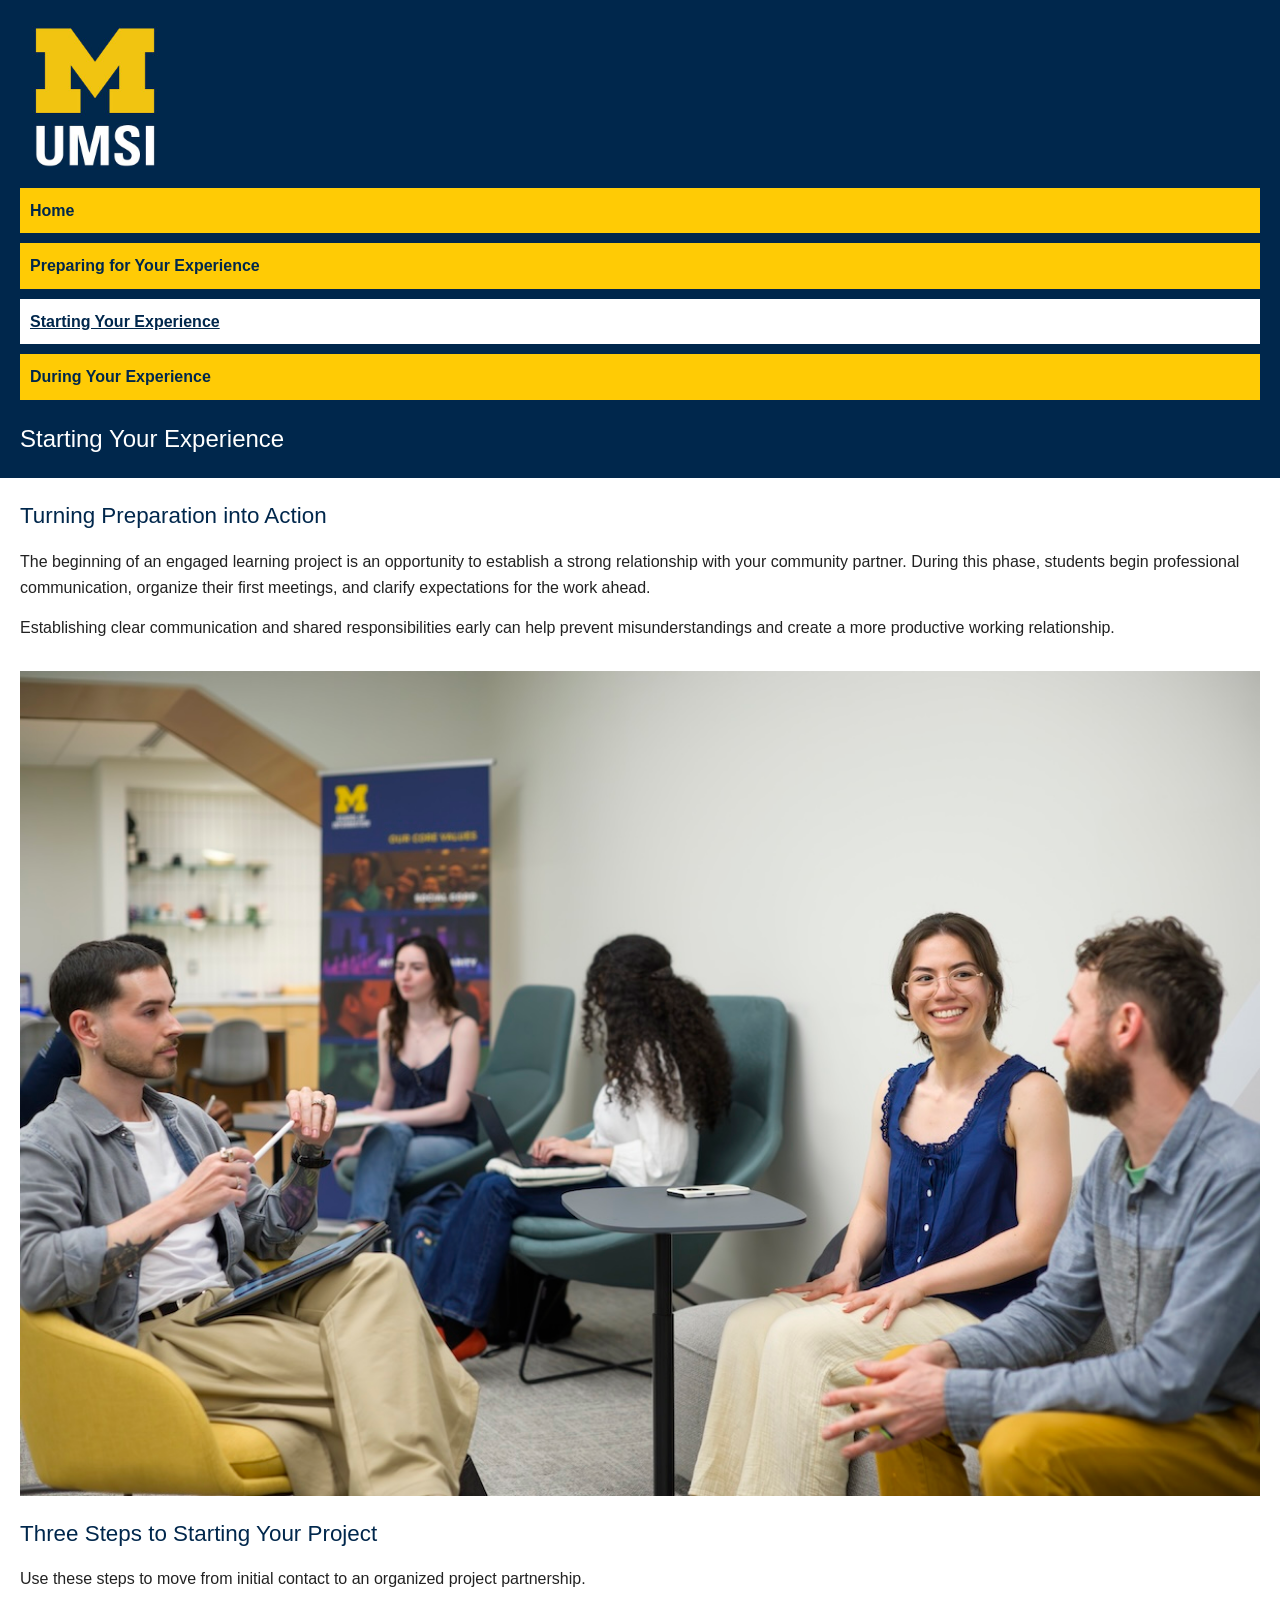
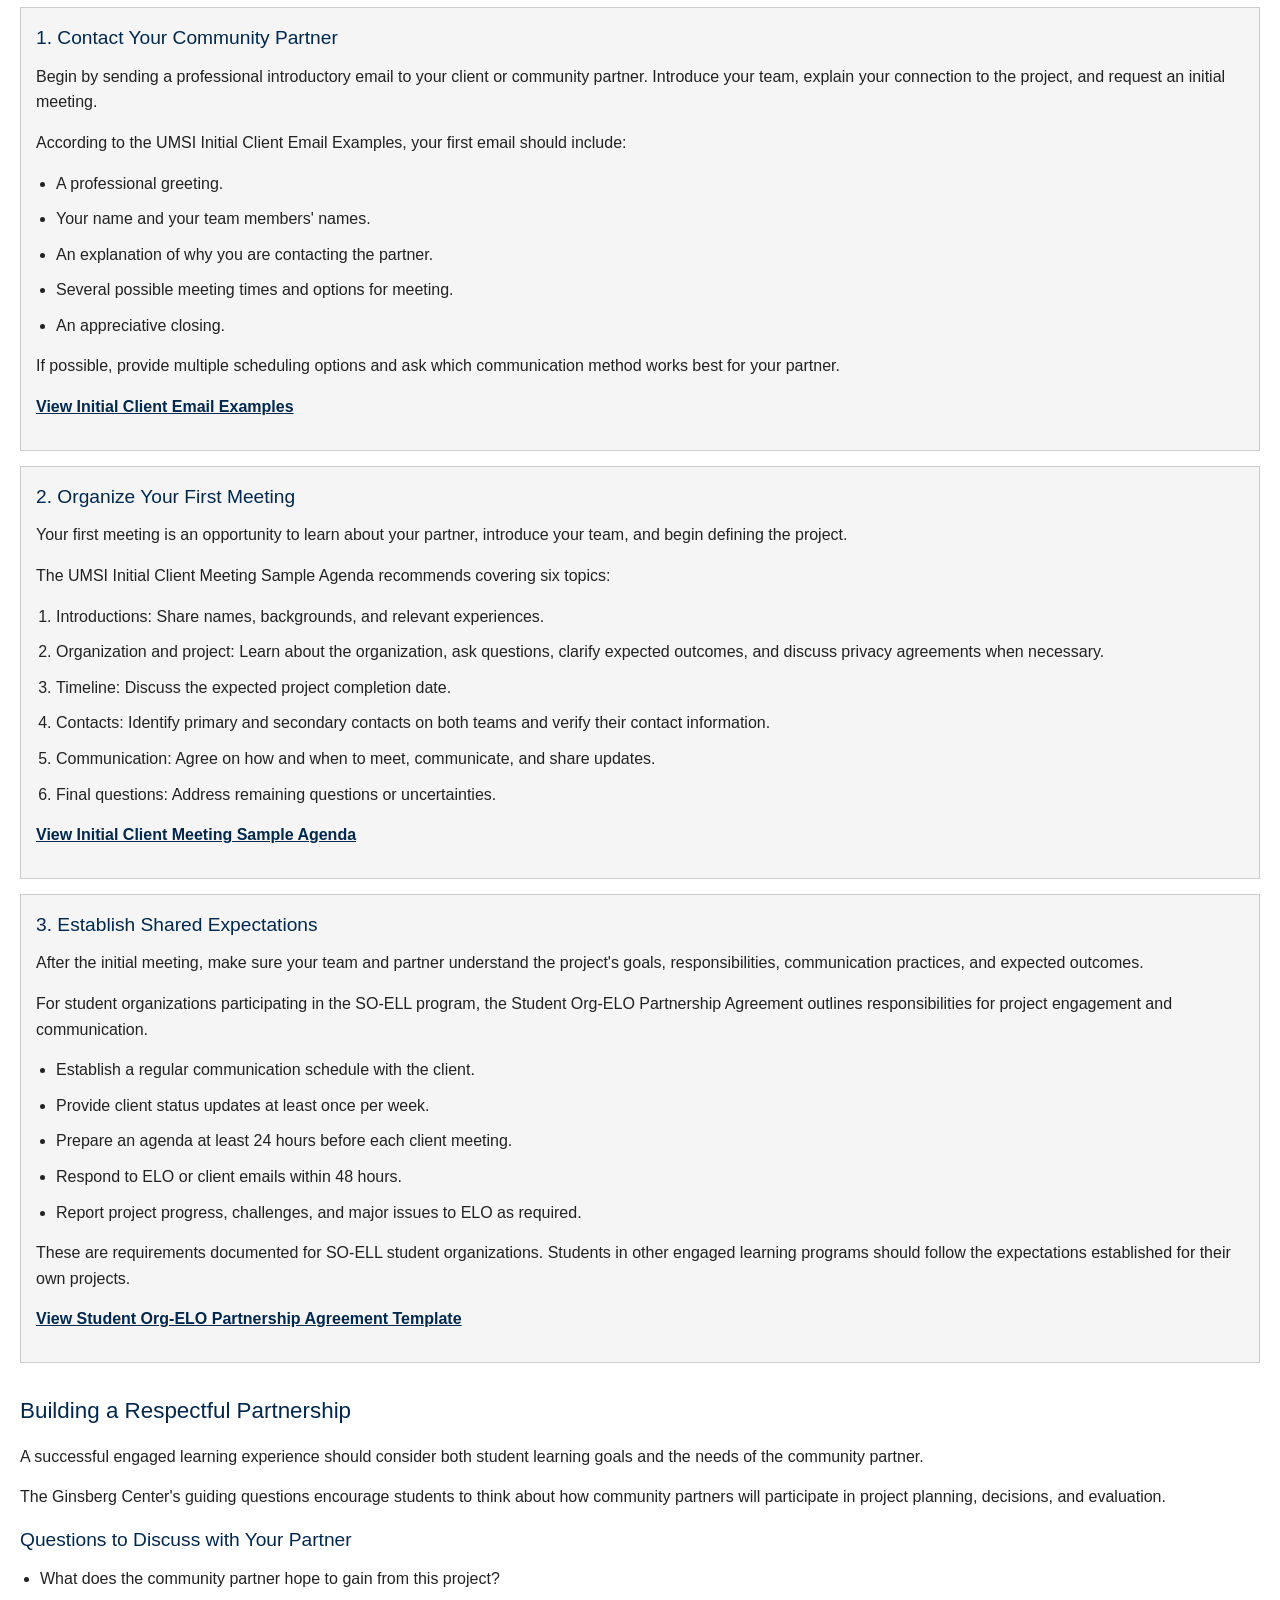
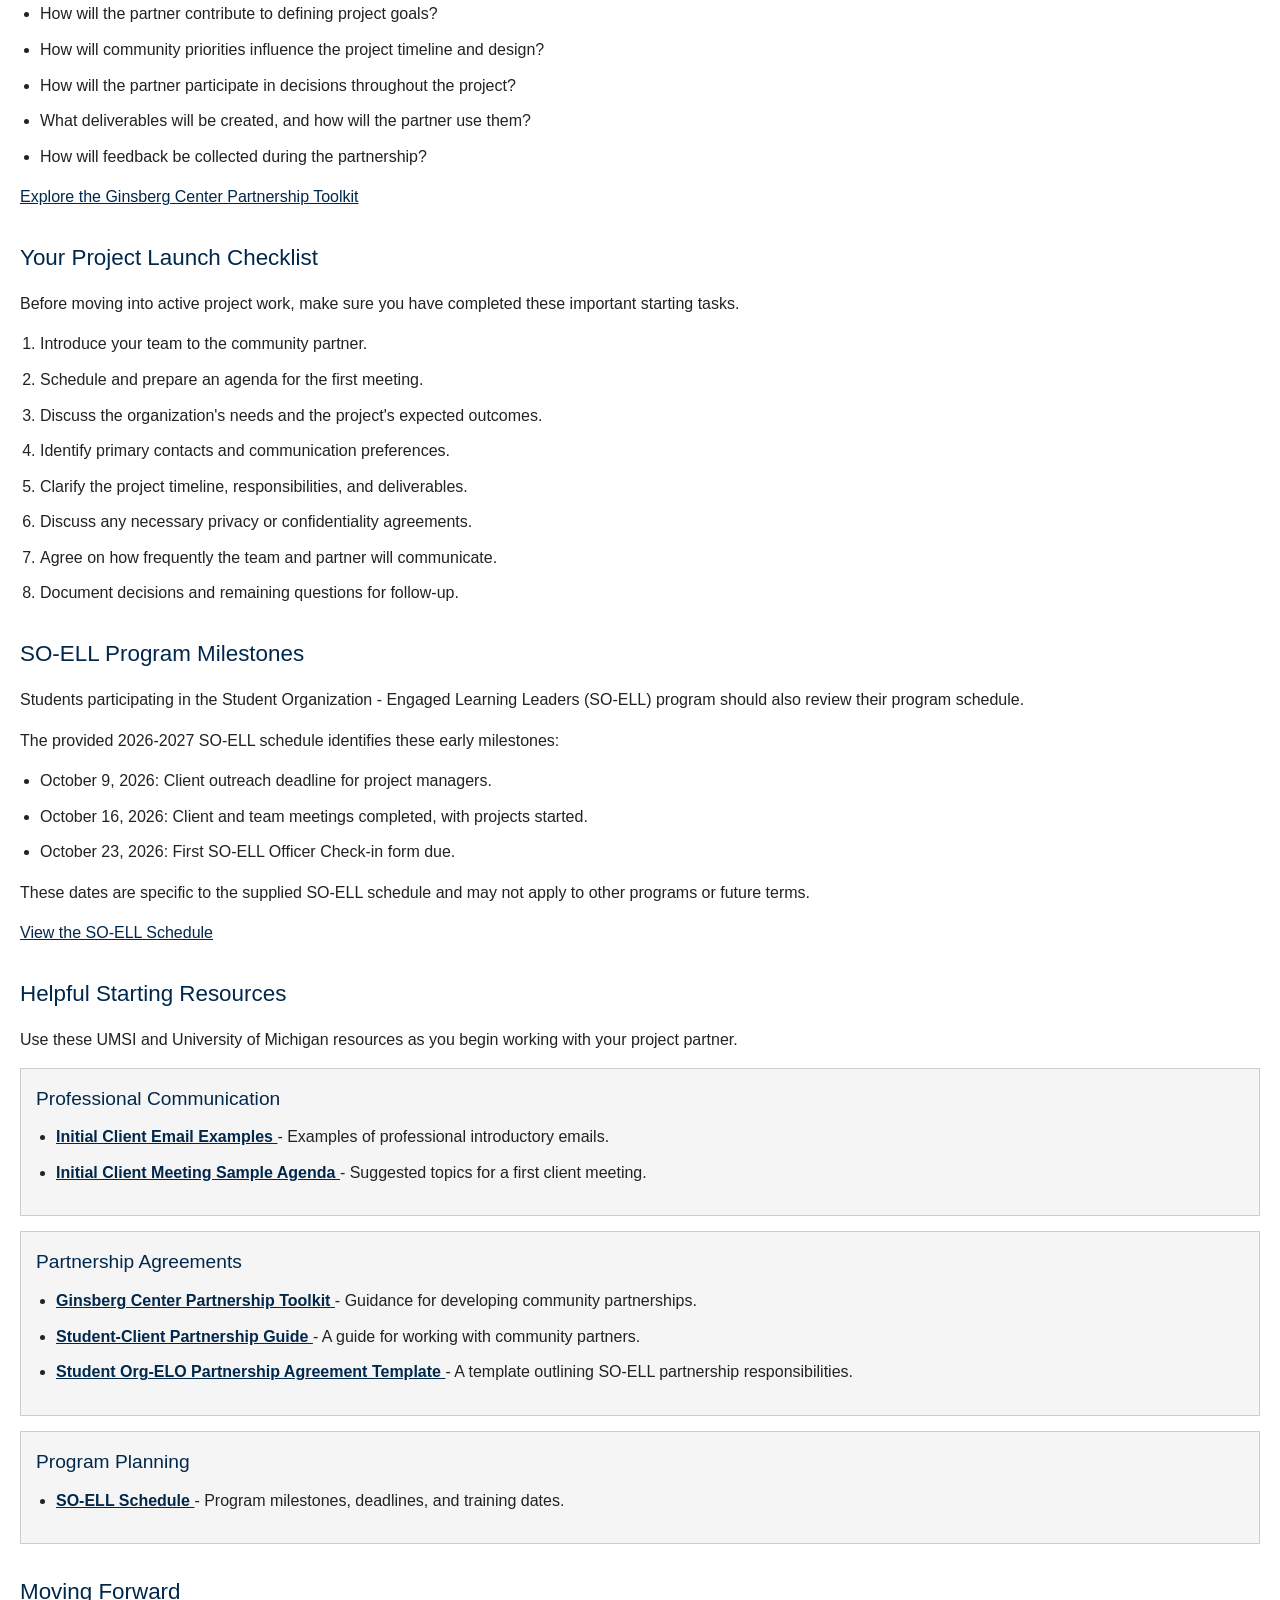
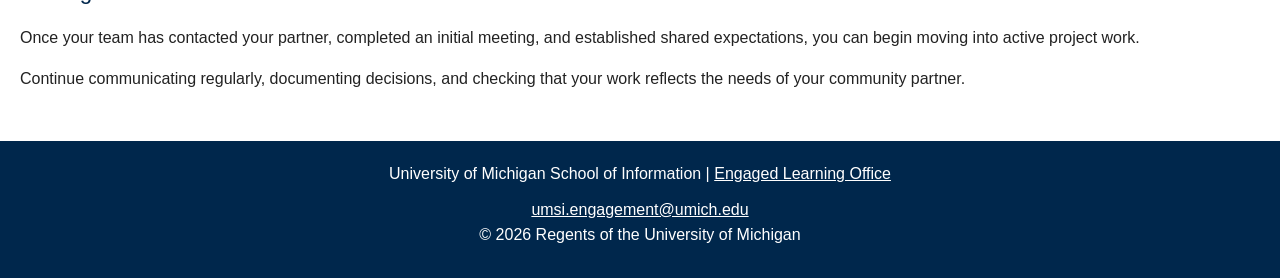
<file: start.html>
<!DOCTYPE html>
<html lang="en">

<head>
    <meta charset="UTF-8">
    <meta name="viewport" content="width=device-width, initial-scale=1.0">

    <title>Starting Your Experience | UMSI</title>

    <link rel="stylesheet" href="html5reset.css">
    <link rel="stylesheet" href="style.css">
</head>

<body>

    <header>
        <a href="#main">Skip to Main Content</a>

        <img src="images/UMSI_signature_vertical_informal_solidblue.jpg"
             alt="University of Michigan School of Information logo">

        <nav aria-label="Main navigation">
            <ul>
                <li>
                    <a href="index.html">Home</a>
                </li>

                <li>
                    <a href="prep.html">
                        Preparing for Your Experience
                    </a>
                </li>

                <li>
                    <a href="start.html" class="active" aria-current="page">
                        Starting Your Experience
                    </a>
                </li>

                <li>
                    <a href="during.html">During Your Experience</a>
                </li>
            </ul>
        </nav>

        <h1>Starting Your Experience</h1>
    </header>


    <main id="main">

        <!-- Introduction -->

        <section>
            <h2>Turning Preparation into Action</h2>

            <p>
                The beginning of an engaged learning project
                is an opportunity to establish a strong
                relationship with your community partner.
                During this phase, students begin professional
                communication, organize their first meetings,
                and clarify expectations for the work ahead.
            </p>

            <p>
                Establishing clear communication and shared
                responsibilities early can help prevent
                misunderstandings and create a more
                productive working relationship.
            </p>
        </section>

<img src="images/UMSI_ViewbookMSI2026_24.jpg"
     alt="Five students sitting in small groups and discussing ideas in a collaborative lounge.">

        <!-- Starting Steps -->

        <section>

            <h2>Three Steps to Starting Your Project</h2>

            <p>
                Use these steps to move from initial contact
                to an organized project partnership.
            </p>

            <article>
                <h3>1. Contact Your Community Partner</h3>

                <p>
                    Begin by sending a professional introductory
                    email to your client or community partner.
                    Introduce your team, explain your connection
                    to the project, and request an initial meeting.
                </p>

                <p>
                    According to the UMSI Initial Client Email
                    Examples, your first email should include:
                </p>

                <ul>
                    <li>A professional greeting.</li>
                    <li>Your name and your team members' names.</li>
                    <li>An explanation of why you are contacting the partner.</li>
                    <li>Several possible meeting times and options for meeting.</li>
                    <li>An appreciative closing.</li>
                </ul>

                <p>
                    If possible, provide multiple scheduling
                    options and ask which communication method
                    works best for your partner.
                </p>

                <p>
                    <a href="https://docs.google.com/document/d/1fWFXwoW5fKX_Tctn97Gio5XZDwILNlqIOyKKE8Yk5J0/edit">
                        View Initial Client Email Examples
                    </a>
                </p>
            </article>


            <article>
                <h3>2. Organize Your First Meeting</h3>

                <p>
                    Your first meeting is an opportunity to
                    learn about your partner, introduce your
                    team, and begin defining the project.
                </p>

                <p>
                    The UMSI Initial Client Meeting Sample
                    Agenda recommends covering six topics:
                </p>

                <ol>
                    <li>
                        <strong>Introductions:</strong>
                        Share names, backgrounds, and
                        relevant experiences.
                    </li>

                    <li>
                        <strong>Organization and project:</strong>
                        Learn about the organization,
                        ask questions, clarify expected
                        outcomes, and discuss privacy
                        agreements when necessary.
                    </li>

                    <li>
                        <strong>Timeline:</strong>
                        Discuss the expected project
                        completion date.
                    </li>

                    <li>
                        <strong>Contacts:</strong>
                        Identify primary and secondary
                        contacts on both teams and
                        verify their contact information.
                    </li>

                    <li>
                        <strong>Communication:</strong>
                        Agree on how and when to meet,
                        communicate, and share updates.
                    </li>

                    <li>
                        <strong>Final questions:</strong>
                        Address remaining questions
                        or uncertainties.
                    </li>
                </ol>

                <p>
                    <a href="https://docs.google.com/document/d/1ItXxYauAcPoaGMUZWuJsX-OLFfGmeBOWT7JNhoZxGyU/edit">
                        View Initial Client Meeting Sample Agenda
                    </a>
                </p>
            </article>


            <article>
                <h3>3. Establish Shared Expectations</h3>

                <p>
                    After the initial meeting, make sure
                    your team and partner understand
                    the project's goals, responsibilities,
                    communication practices, and expected
                    outcomes.
                </p>

                <p>
                    For student organizations participating
                    in the SO-ELL program, the Student
                    Org-ELO Partnership Agreement outlines
                    responsibilities for project engagement
                    and communication.
                </p>

                <ul>
                    <li>
                        Establish a regular communication
                        schedule with the client.
                    </li>

                    <li>
                        Provide client status updates
                        at least once per week.
                    </li>

                    <li>
                        Prepare an agenda at least
                        24 hours before each client meeting.
                    </li>

                    <li>
                        Respond to ELO or client emails
                        within 48 hours.
                    </li>

                    <li>
                        Report project progress,
                        challenges, and major issues
                        to ELO as required.
                    </li>
                </ul>

                <p>
                    These are requirements documented
                    for SO-ELL student organizations.
                    Students in other engaged learning
                    programs should follow the expectations
                    established for their own projects.
                </p>

                <p>
                    <a href="https://docs.google.com/document/d/1y5Y2wc1ADz0n_ht26kPYlFK3Zm9i3UR_Z0OMWP3Q_xQ/edit">
                        View Student Org-ELO Partnership Agreement Template
                    </a>
                </p>
            </article>

        </section>


        <!-- Community Partnership -->

        <section>

            <h2>Building a Respectful Partnership</h2>

            <p>
                A successful engaged learning experience
                should consider both student learning
                goals and the needs of the community
                partner.
            </p>

            <p>
                The Ginsberg Center's guiding questions
                encourage students to think about how
                community partners will participate
                in project planning, decisions,
                and evaluation.
            </p>

            <h3>Questions to Discuss with Your Partner</h3>

            <ul>
                <li>
                    What does the community partner
                    hope to gain from this project?
                </li>

                <li>
                    How will the partner contribute
                    to defining project goals?
                </li>

                <li>
                    How will community priorities
                    influence the project timeline
                    and design?
                </li>

                <li>
                    How will the partner participate
                    in decisions throughout the project?
                </li>

                <li>
                    What deliverables will be created,
                    and how will the partner use them?
                </li>

                <li>
                    How will feedback be collected
                    during the partnership?
                </li>
            </ul>

            <p>
                <a href="https://ginsberg.umich.edu/article/campus-community-partnerships-toolkit">
                    Explore the Ginsberg Center Partnership Toolkit
                </a>
            </p>

        </section>


        <!-- Starting Checklist -->

        <section>

            <h2>Your Project Launch Checklist</h2>

            <p>
                Before moving into active project work,
                make sure you have completed these
                important starting tasks.
            </p>

            <ol>
                <li>
                    Introduce your team to the
                    community partner.
                </li>

                <li>
                    Schedule and prepare an agenda
                    for the first meeting.
                </li>

                <li>
                    Discuss the organization's needs
                    and the project's expected outcomes.
                </li>

                <li>
                    Identify primary contacts and
                    communication preferences.
                </li>

                <li>
                    Clarify the project timeline,
                    responsibilities, and deliverables.
                </li>

                <li>
                    Discuss any necessary privacy
                    or confidentiality agreements.
                </li>

                <li>
                    Agree on how frequently the
                    team and partner will communicate.
                </li>

                <li>
                    Document decisions and remaining
                    questions for follow-up.
                </li>
            </ol>

        </section>


        <!-- SO-ELL Milestones -->

        <section>

            <h2>SO-ELL Program Milestones</h2>

            <p>
                Students participating in the
                Student Organization - Engaged Learning
                Leaders (SO-ELL) program should also
                review their program schedule.
            </p>

            <p>
                The provided 2026-2027 SO-ELL schedule
                identifies these early milestones:
            </p>

            <ul>
                <li>
                    <strong>October 9, 2026:</strong>
                    Client outreach deadline for
                    project managers.
                </li>

                <li>
                    <strong>October 16, 2026:</strong>
                    Client and team meetings completed,
                    with projects started.
                </li>

                <li>
                    <strong>October 23, 2026:</strong>
                    First SO-ELL Officer Check-in
                    form due.
                </li>
            </ul>

            <p>
                These dates are specific to the supplied
                SO-ELL schedule and may not apply to
                other programs or future terms.
            </p>

            <p>
                <a href="https://docs.google.com/spreadsheets/d/1YeK2WerSbhaU5hjEg9wxdXmzBx9lgRy2yHBKAH-SxiA/edit">
                    View the SO-ELL Schedule
                </a>
            </p>

        </section>


        <!-- Resources -->

        <section>

            <h2>Helpful Starting Resources</h2>

            <p>
                Use these UMSI and University of Michigan
                resources as you begin working with
                your project partner.
            </p>

            <article>
                <h3>Professional Communication</h3>

                <ul>
                    <li>
                        <a href="https://docs.google.com/document/d/1fWFXwoW5fKX_Tctn97Gio5XZDwILNlqIOyKKE8Yk5J0/edit">
                            Initial Client Email Examples
                        </a>
                        - Examples of professional
                        introductory emails.
                    </li>

                    <li>
                        <a href="https://docs.google.com/document/d/1ItXxYauAcPoaGMUZWuJsX-OLFfGmeBOWT7JNhoZxGyU/edit">
                            Initial Client Meeting Sample Agenda
                        </a>
                        - Suggested topics for a
                        first client meeting.
                    </li>
                </ul>
            </article>


            <article>
                <h3>Partnership Agreements</h3>

                <ul>
                    <li>
                        <a href="https://ginsberg.umich.edu/article/campus-community-partnerships-toolkit">
                            Ginsberg Center Partnership Toolkit
                        </a>
                        - Guidance for developing
                        community partnerships.
                    </li>

                    <li>
                        <a href="https://drive.google.com/file/d/12ealxkKCvOZajxK7doyUXu_k2LyKPUP2/view">
                            Student-Client Partnership Guide
                        </a>
                        - A guide for working with
                        community partners.
                    </li>

                    <li>
                        <a href="https://docs.google.com/document/d/1y5Y2wc1ADz0n_ht26kPYlFK3Zm9i3UR_Z0OMWP3Q_xQ/edit">
                            Student Org-ELO Partnership Agreement Template
                        </a>
                        - A template outlining
                        SO-ELL partnership responsibilities.
                    </li>
                </ul>
            </article>


            <article>
                <h3>Program Planning</h3>

                <ul>
                    <li>
                        <a href="https://docs.google.com/spreadsheets/d/1YeK2WerSbhaU5hjEg9wxdXmzBx9lgRy2yHBKAH-SxiA/edit">
                            SO-ELL Schedule
                        </a>
                        - Program milestones,
                        deadlines, and training dates.
                    </li>
                </ul>
            </article>

        </section>


        <!-- Next Stage -->

        <section>

            <h2>Moving Forward</h2>

            <p>
                Once your team has contacted your partner,
                completed an initial meeting, and established
                shared expectations, you can begin moving
                into active project work.
            </p>

            <p>
                Continue communicating regularly,
                documenting decisions, and checking
                that your work reflects the needs
                of your community partner.
            </p>

        </section>


        <!--
        Content adapted from UMSI Engaged Learning Office
        SO-ELL materials and Ginsberg Center resources.

        ChatGPT assisted with content organization,
        summarization, wording, and HTML structure.
        -->

    </main>


    <footer>

        <p>
            University of Michigan School of Information |
            <a href="https://www.si.umich.edu/programs/engaged-learning/about-engaged-learning-office">
                Engaged Learning Office
            </a>
        </p>

        <address>
            <a href="mailto:umsi.engagement@umich.edu">
                umsi.engagement@umich.edu
            </a>
        </address>

        <p>
            &copy; 2026 Regents of the University of Michigan
        </p>

    </footer>

</body>
</html>
</file>
<file: style.css>
body {
    font-family: Arial, Helvetica, sans-serif;
    font-size: 1rem;
    line-height: 1.6;
    color: #222222;
    background-color: #FFFFFF;
}

img {
    max-width: 100%;
    height: auto;
}

iframe {
    max-width: 100%;
}

a {
    color: #00274C;
}

/* Header */

header {
    background-color: #00274C;
    color: white;
    padding: 20px;
}

header img {
    width: 150px;
    height: auto;
}

header h1 {
    font-size: 1.5rem;
    margin-top: 20px;
}

/* Navigation */

nav li {
    margin: 10px 0;
}

nav a {
    display: block;
    padding: 10px;
    background-color: #FFCB05;
    color: #00274C;
    text-decoration: none;
    font-weight: bold;
}

nav a:hover,
nav a:focus {
    text-decoration: underline;
}

nav a.active {
    background-color: white;
    text-decoration: underline;
}


/* Main Content */

main {
    padding: 20px;
}

section {
    margin-bottom: 30px;
}

h2 {
    font-size: 1.4rem;
    color: #00274C;
    margin-bottom: 15px;
}

h3 {
    font-size: 1.2rem;
    color: #00274C;
    margin-bottom: 10px;
}

p {
    margin-bottom: 15px;
}

/* Skip to Main Content */

a[href="#main"] {
    position: absolute;
    left: -9999px;
}

a[href="#main"]:focus {
    left: 10px;
    top: 10px;
    background-color: white;
    color: #00274C;
    padding: 10px;
}


/* Footer */

footer {
    background-color: #00274C;
    color: white;
    padding: 20px;
    text-align: center;
}

footer a {
    color: white;
    text-decoration: underline;
}

footer p {
    margin-bottom: 10px;
}


/* Main Content Lists */

main ul {
    list-style-type: disc;
    padding-left: 20px;
    margin-bottom: 15px;
}

main ol {
    list-style-type: decimal;
    padding-left: 20px;
    margin-bottom: 15px;
}

main li {
    margin-bottom: 10px;
}


/* Content Cards */

article {
    background-color: #F5F5F5;
    padding: 15px;
    margin-bottom: 15px;
    border: 1px solid #CCCCCC;
}

article a {
    font-weight: bold;
    text-decoration: underline;
}


/* Featured Programs Grid */

.programs {
    display: grid;
    grid-template-columns: repeat(auto-fit, minmax(min(100%, 250px), 1fr));
    gap: 15px;
}

.programs h2,
.programs > p {
    grid-column: 1 / -1;
}

/* Preparation Grid */

.preparation {
    display: grid;
    grid-template-columns: repeat(auto-fit, minmax(min(100%, 250px), 1fr));
    gap: 15px;
}

.preparation h2,
.preparation > p {
    grid-column: 1 / -1;
}

main img {
    display: block;
    width: 100%;
    height: auto;
    margin: 20px 0;
}
</file>
